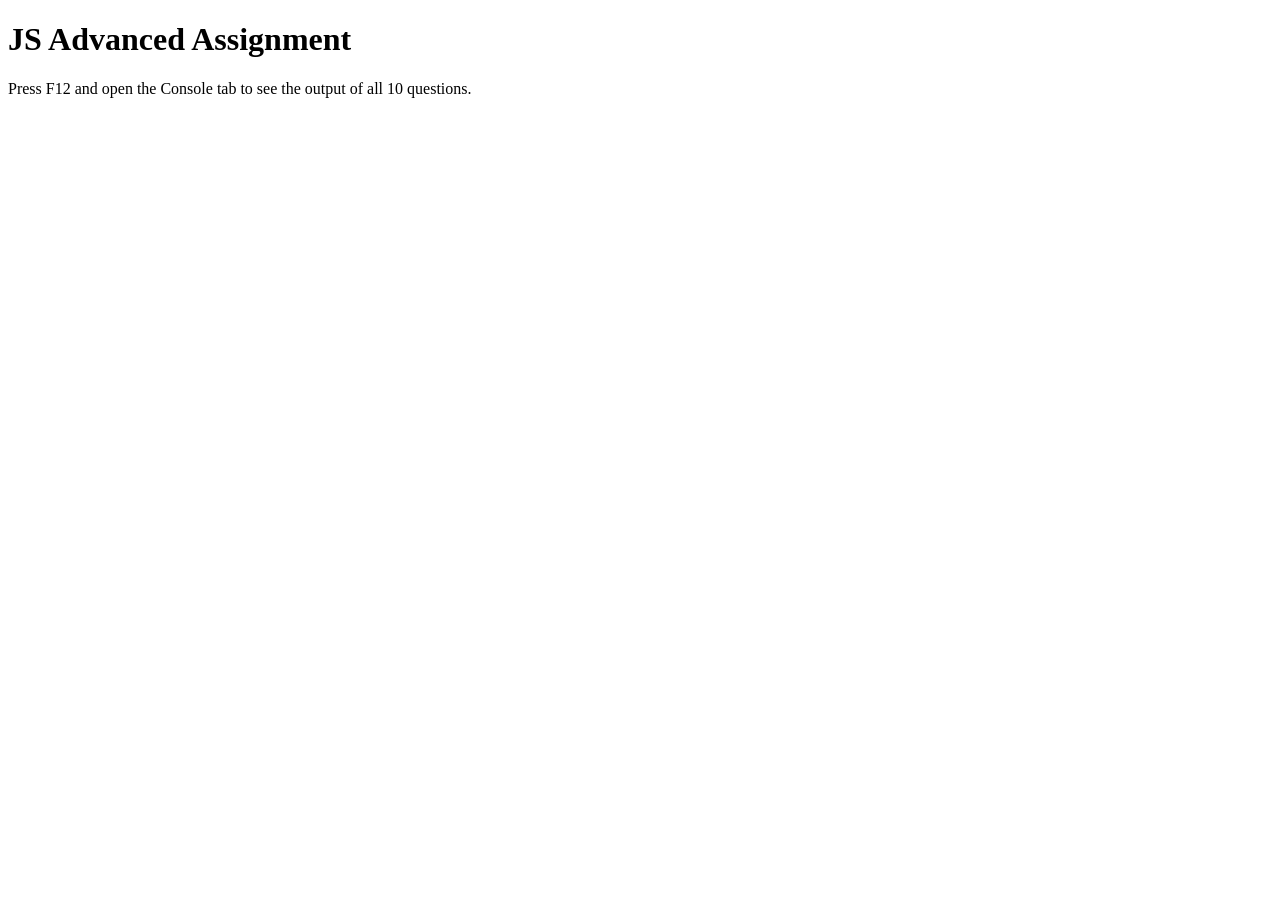
<file: index.html>
<!DOCTYPE html>
<html lang="en">
<head>
  <meta charset="UTF-8">
  <meta name="viewport" content="width=device-width, initial-scale=1.0">
  <title>JS Advanced Assignment</title>
</head>
<body>
  <h1>JS Advanced Assignment</h1>
  <p>Press F12 and open the Console tab to see the output of all 10 questions.</p>

  <script src="app.js"></script>
</body>
</html>
</file>
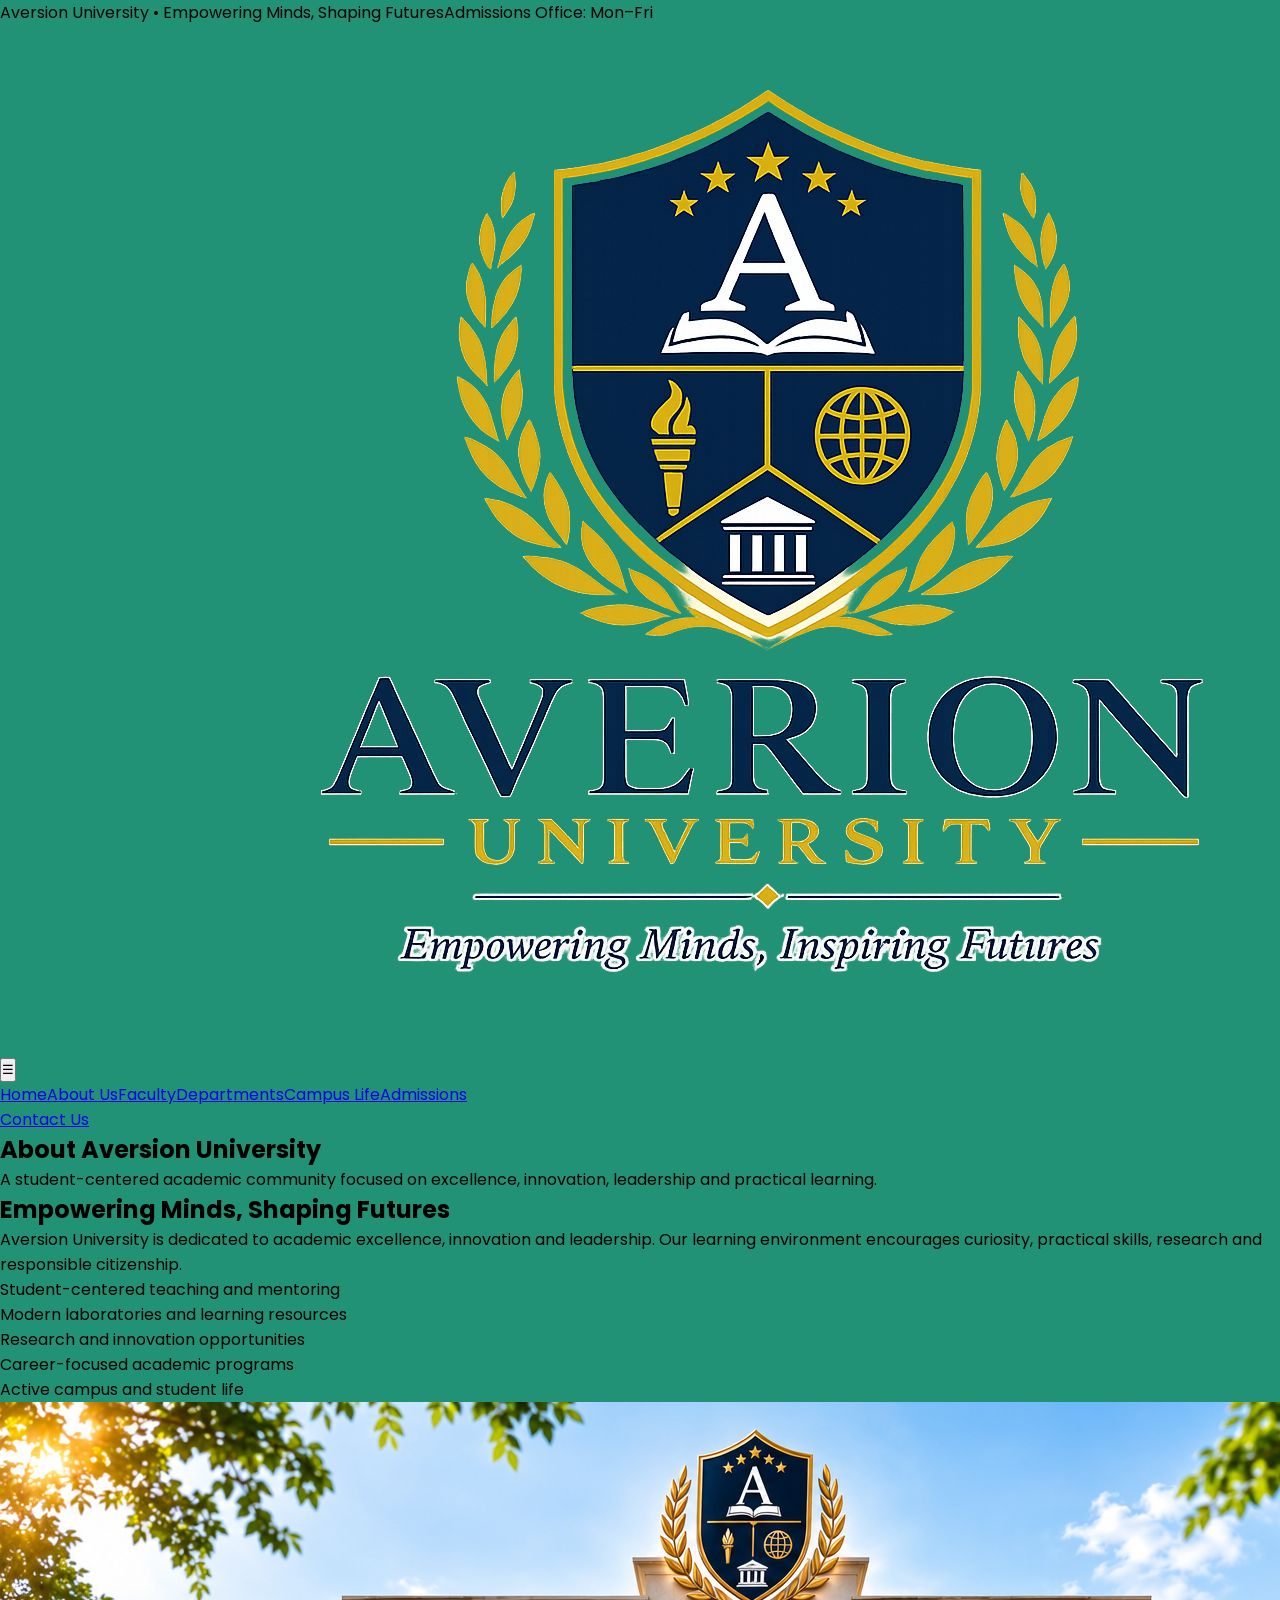
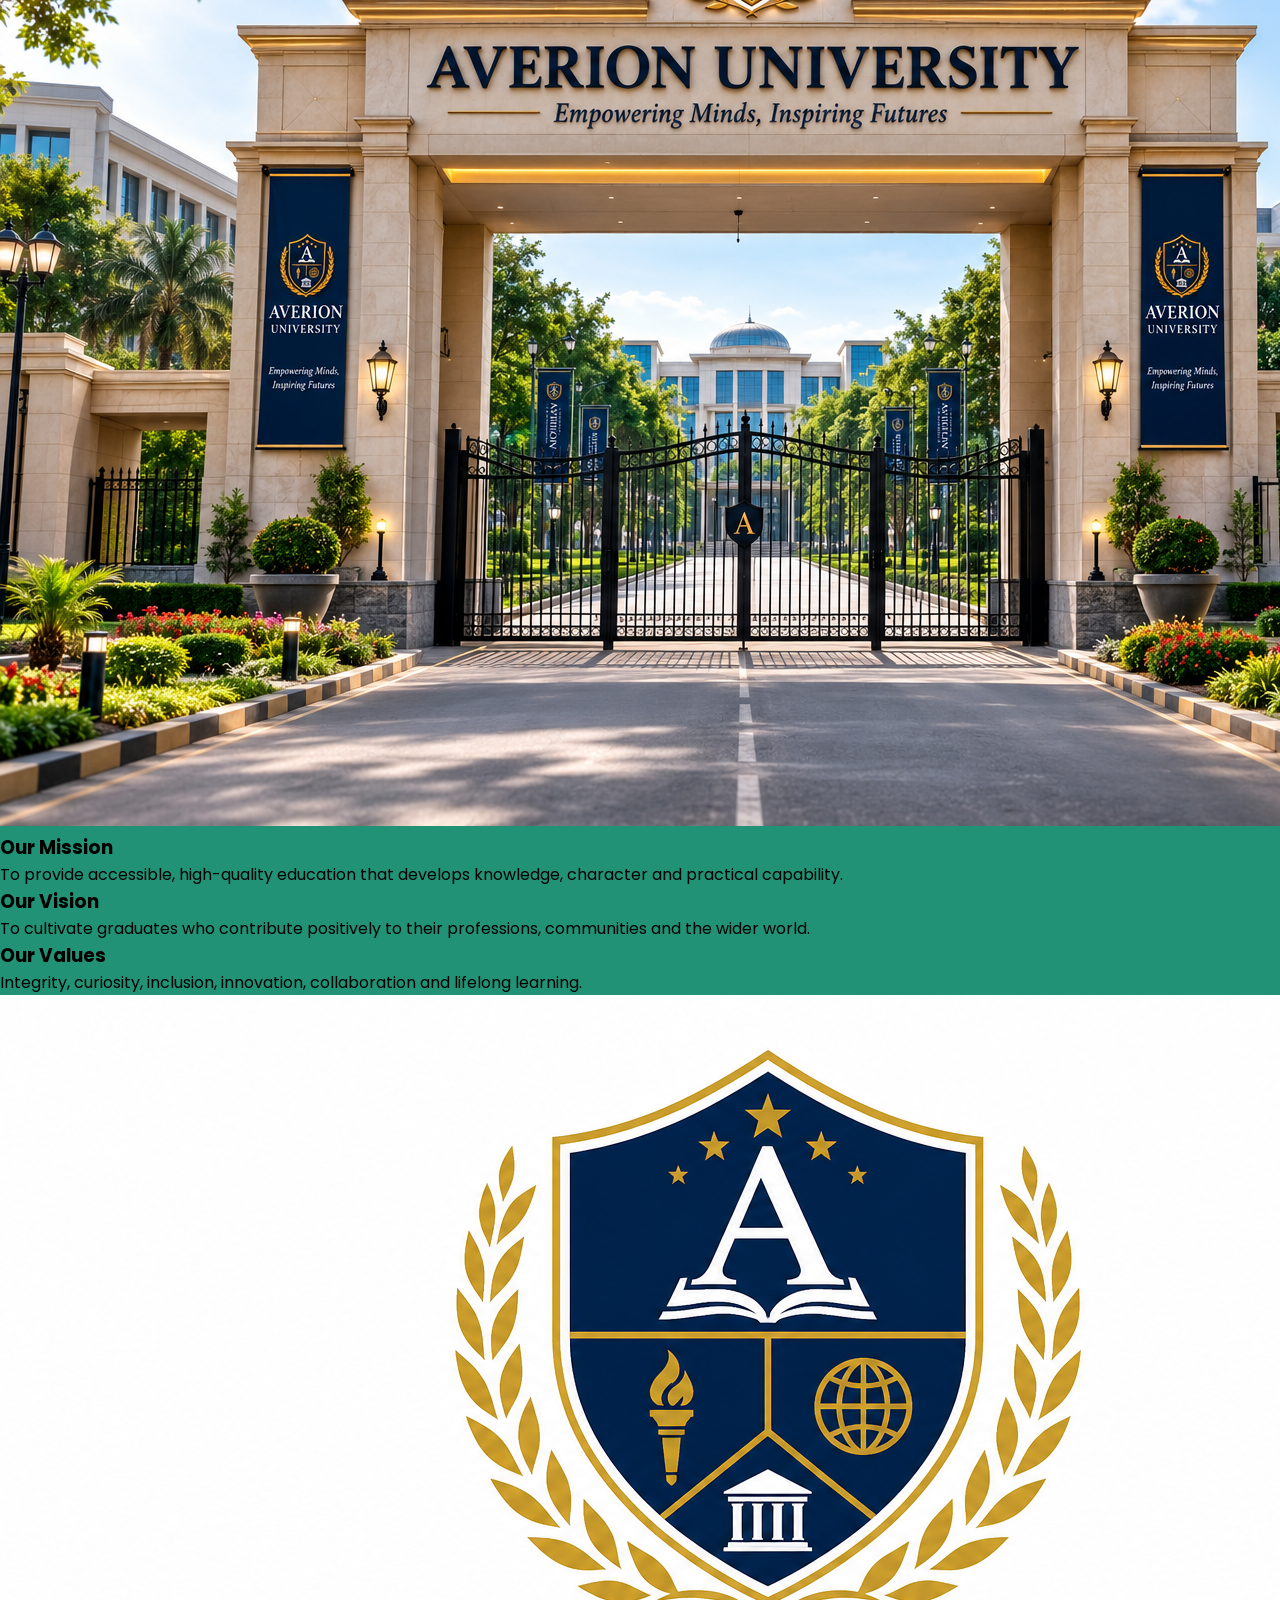
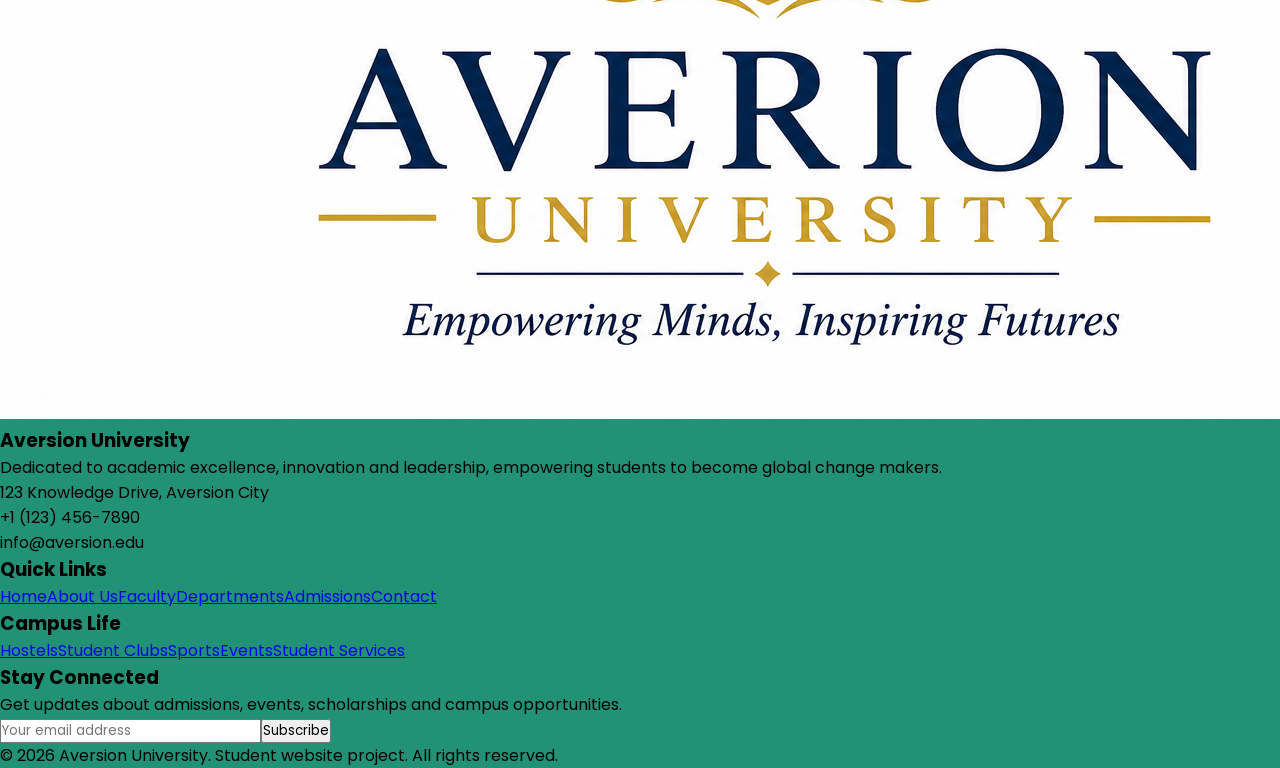
<file: about.html>
<!doctype html><html lang="en"><head><meta charset="utf-8"><meta name="viewport" content="width=device-width,initial-scale=1"><meta name="description" content="Aversion University — academic programs, faculty, campus life and admissions."><title>About Us | Aversion University</title><link rel="stylesheet" href="style.css"></head><body><div class="topbar"><div class="container"><span>Aversion University • Empowering Minds, Shaping Futures</span><span>Admissions Office: Mon–Fri</span></div></div>
<header class="nav"><div class="container nav-inner"><a href="index.html"><img class="logo" src="assets/logopng.png" alt="Aversion University"></a>
<button class="menu-toggle" aria-label="Open menu">☰</button><nav class="menu"><a class="" href="index.html">Home</a><a class="active" href="about.html">About Us</a><a class="" href="faculty.html">Faculty</a><a class="" href="department.html">Departments</a><a class="" href="campuslife.html">Campus Life</a><a class="" href="addmissions.html">Admissions</a></nav><a class="nav-cta" href="contact.html">Contact Us</a></div></header><section class="page-hero"><div class="container"><h1>About Aversion University</h1><p>A student-centered academic community focused on excellence, innovation, leadership and practical learning.</p></div></section>
<section class="section"><div class="container split"><div><h2>Empowering Minds, Shaping Futures</h2><p class="intro-text">Aversion University is dedicated to academic excellence, innovation and leadership. Our learning environment encourages curiosity, practical skills, research and responsible citizenship.</p><ul class="check-list"><li>Student-centered teaching and mentoring</li><li>Modern laboratories and learning resources</li><li>Research and innovation opportunities</li><li>Career-focused academic programs</li><li>Active campus and student life</li></ul></div><img src="assets/main-enterance.png" alt="University main entrance"></div></section>
<section class="section" class="section section-no-top"><div class="container grid grid-3"><div class="card"><h3>Our Mission</h3><p>To provide accessible, high-quality education that develops knowledge, character and practical capability.</p></div><div class="card"><h3>Our Vision</h3><p>To cultivate graduates who contribute positively to their professions, communities and the wider world.</p></div><div class="card"><h3>Our Values</h3><p>Integrity, curiosity, inclusion, innovation, collaboration and lifelong learning.</p></div></div></section><footer class="footer"><div class="container footer-grid">
<div><img class="footer-logo" src="assets/logowhite.png" alt="Aversion University"><h3>Aversion University</h3><p>Dedicated to academic excellence, innovation and leadership, empowering students to become global change makers.</p><p class="contact-detail">123 Knowledge Drive, Aversion City<br>+1 (123) 456-7890<br>info@aversion.edu</p></div>
<div><h3>Quick Links</h3><a href="index.html">Home</a><a href="about.html">About Us</a><a href="faculty.html">Faculty</a><a href="department.html">Departments</a><a href="addmissions.html">Admissions</a><a href="contact.html">Contact</a></div>
<div><h3>Campus Life</h3><a href="campuslife.html#hostels">Hostels</a><a href="campuslife.html#clubs">Student Clubs</a><a href="campuslife.html#sports">Sports</a><a href="event.html">Events</a><a href="campuslife.html#services">Student Services</a></div>
<div><h3>Stay Connected</h3><p>Get updates about admissions, events, scholarships and campus opportunities.</p><form class="subscribe-form"><input type="email" required placeholder="Your email address"><button class="btn" class="subscribe-btn">Subscribe</button><div class="notice"></div></form></div>
</div><div class="container copyright">© 2026 Aversion University. Student website project. All rights reserved.</div></footer></body></html>
</file>
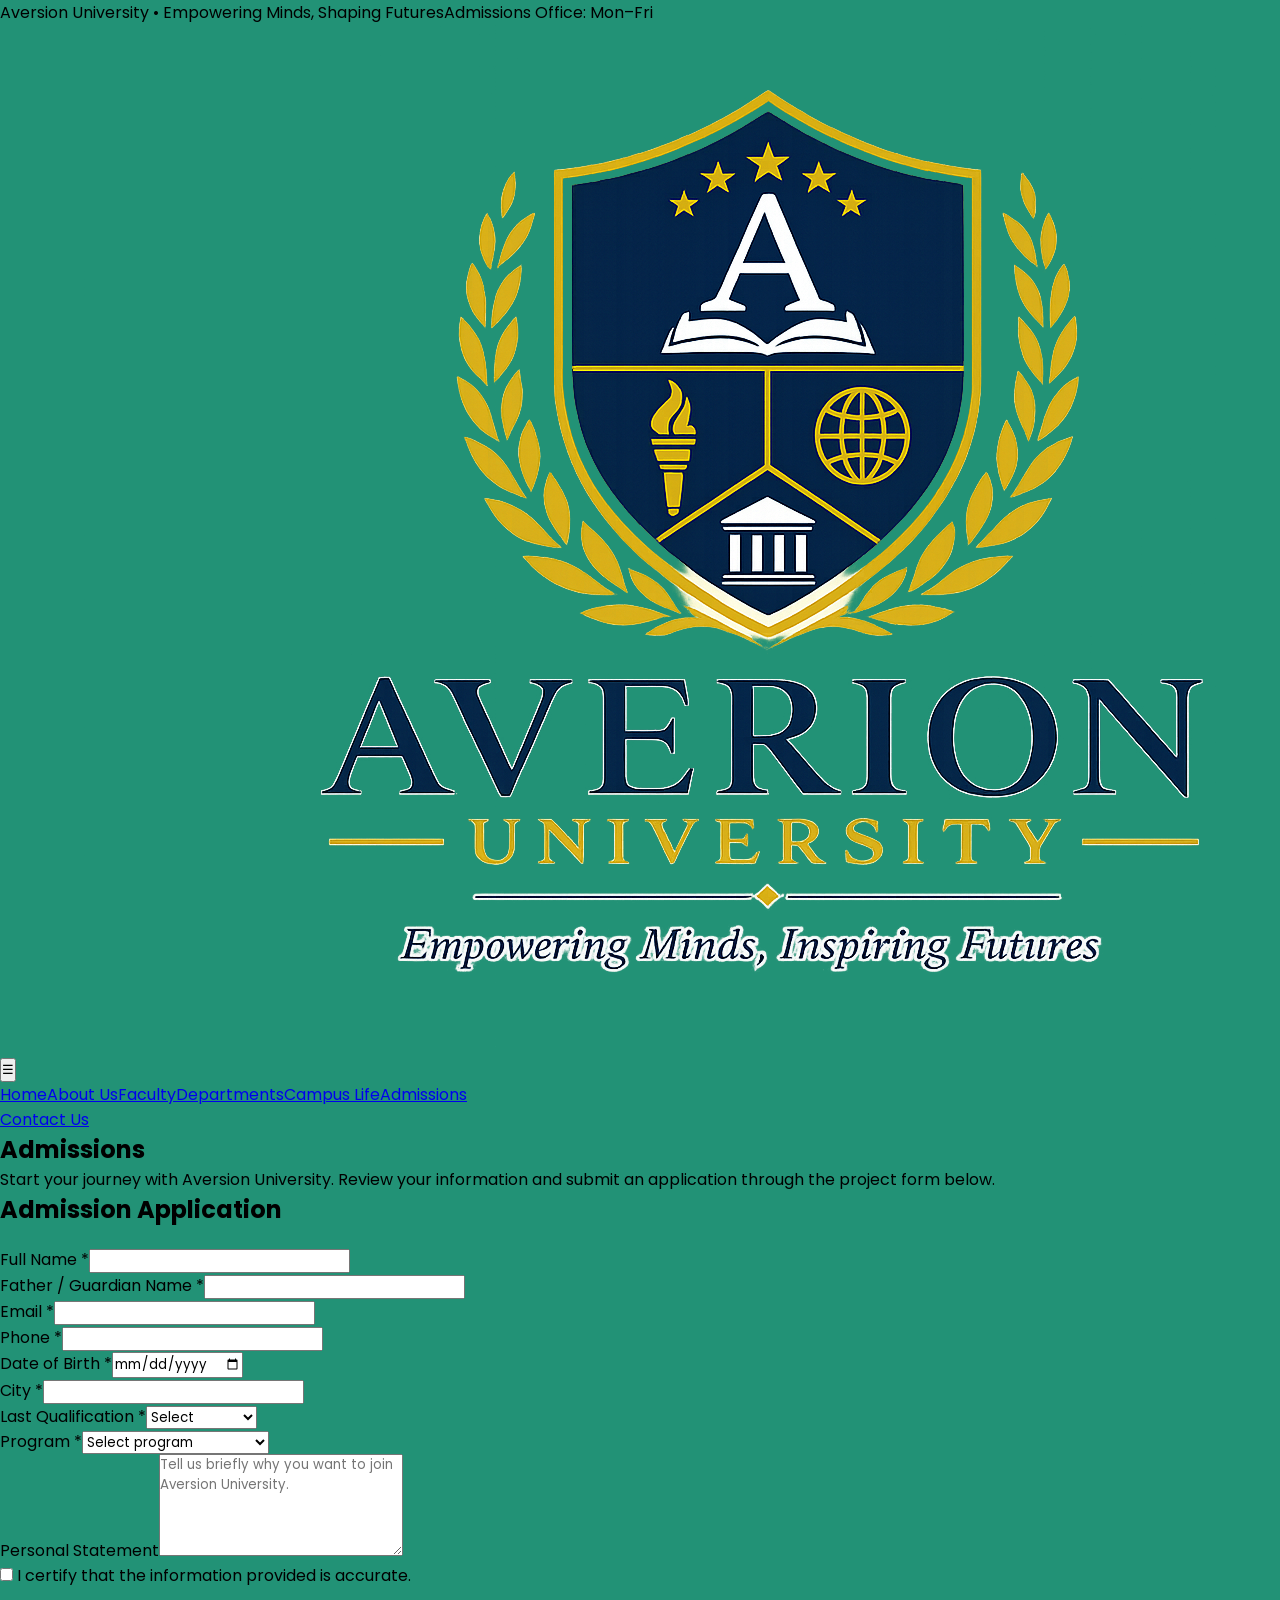
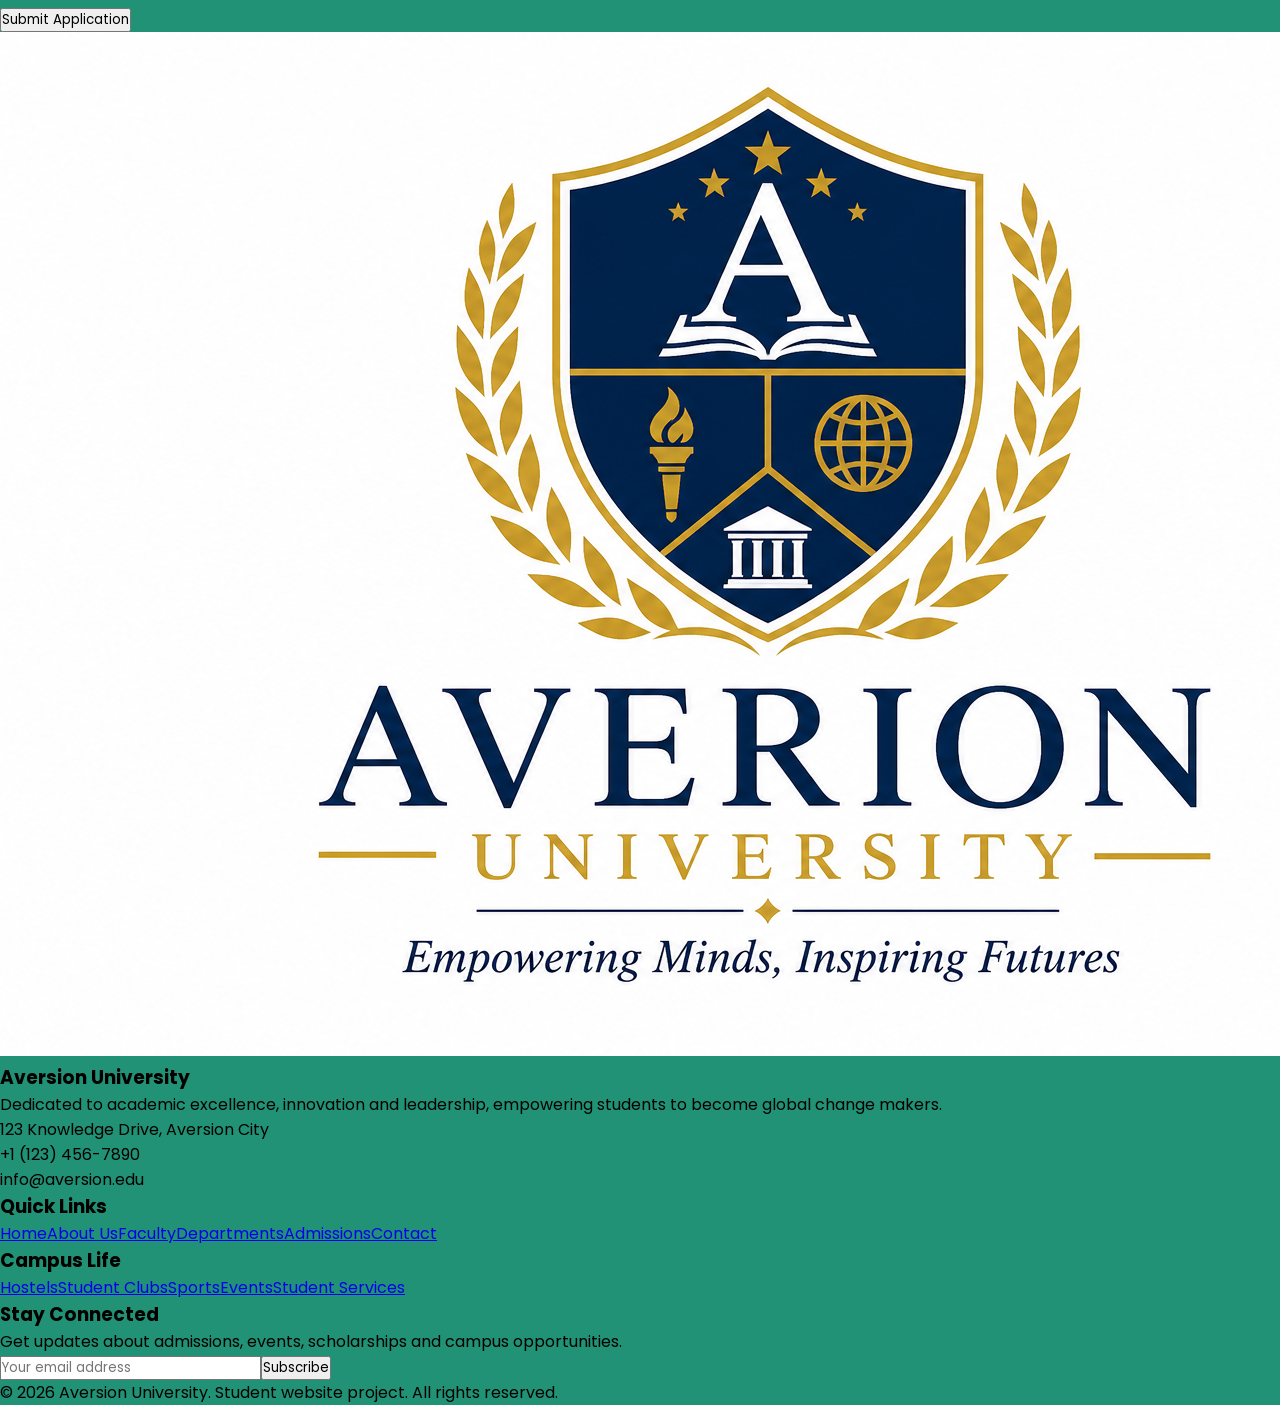
<file: addmissions.html>
<!doctype html><html lang="en"><head><meta charset="utf-8"><meta name="viewport" content="width=device-width,initial-scale=1"><meta name="description" content="Aversion University — academic programs, faculty, campus life and admissions."><title>Admissions | Aversion University</title><link rel="stylesheet" href="style.css"></head><body><div class="topbar"><div class="container"><span>Aversion University • Empowering Minds, Shaping Futures</span><span>Admissions Office: Mon–Fri</span></div></div>
<header class="nav"><div class="container nav-inner"><a href="index.html"><img class="logo" src="assets/logopng.png" alt="Aversion University"></a>
<button class="menu-toggle" aria-label="Open menu">☰</button><nav class="menu"><a class="" href="index.html">Home</a><a class="" href="about.html">About Us</a><a class="" href="faculty.html">Faculty</a><a class="" href="department.html">Departments</a><a class="" href="campuslife.html">Campus Life</a><a class="active" href="addmissions.html">Admissions</a></nav><a class="nav-cta" href="contact.html">Contact Us</a></div></header><section class="page-hero"><div class="container"><h1>Admissions</h1><p>Start your journey with Aversion University. Review your information and submit an application through the project form below.</p></div></section>
<section class="section"><div class="container forms"><form>
<h2 style="color:var(--blue);margin-bottom:20px">Admission Application</h2><div class="form-grid">
<div class="field"><label>Full Name *</label><input required name="name"></div><div class="field"><label>Father / Guardian Name *</label><input required></div>
<div class="field"><label>Email *</label><input type="email" required></div><div class="field"><label>Phone *</label><input required type="tel"></div>
<div class="field"><label>Date of Birth *</label><input type="date" required></div><div class="field"><label>City *</label><input required></div>
<div class="field"><label>Last Qualification *</label><select required><option value="">Select</option><option>Matric</option><option>Intermediate</option><option>Bachelor</option><option>Master</option></select></div>
<div class="field"><label>Program *</label><select required><option value="">Select program</option><option>BS Computer Science</option><option>BS Software Engineering</option><option>BS Artificial Intelligence</option><option>BBA</option><option>BS Electrical Engineering</option><option>BS Biotechnology</option><option>BS Psychology</option><option>MS Programs</option><option>PhD Programs</option></select></div>
<div class="field full"><label>Personal Statement</label><textarea rows="5" placeholder="Tell us briefly why you want to join Aversion University."></textarea></div>
<div class="field full"><label><input type="checkbox" required> I certify that the information provided is accurate.</label></div></div><button class="btn" style="margin-top:20px">Submit Application</button><div class="notice"></div></form></div></section><footer class="footer"><div class="container footer-grid">
<div><img class="footer-logo" src="assets/logowhite.png" alt="Aversion University"><h3>Aversion University</h3><p>Dedicated to academic excellence, innovation and leadership, empowering students to become global change makers.</p><p class="contact-detail">123 Knowledge Drive, Aversion City<br>+1 (123) 456-7890<br>info@aversion.edu</p></div>
<div><h3>Quick Links</h3><a href="index.html">Home</a><a href="about.html">About Us</a><a href="faculty.html">Faculty</a><a href="department.html">Departments</a><a href="addmissions.html">Admissions</a><a href="contact.html">Contact</a></div>
<div><h3>Campus Life</h3><a href="campuslife.html#hostels">Hostels</a><a href="campuslife.html#clubs">Student Clubs</a><a href="campuslife.html#sports">Sports</a><a href="event.html">Events</a><a href="campuslife.html#services">Student Services</a></div>
<div><h3>Stay Connected</h3><p>Get updates about admissions, events, scholarships and campus opportunities.</p><form class="subscribe-form"><input type="email" required placeholder="Your email address"><button class="btn" class="subscribe-btn">Subscribe</button><div class="notice"></div></form></div>
</div><div class="container copyright">© 2026 Aversion University. Student website project. All rights reserved.</div></footer></body></html>
</file>
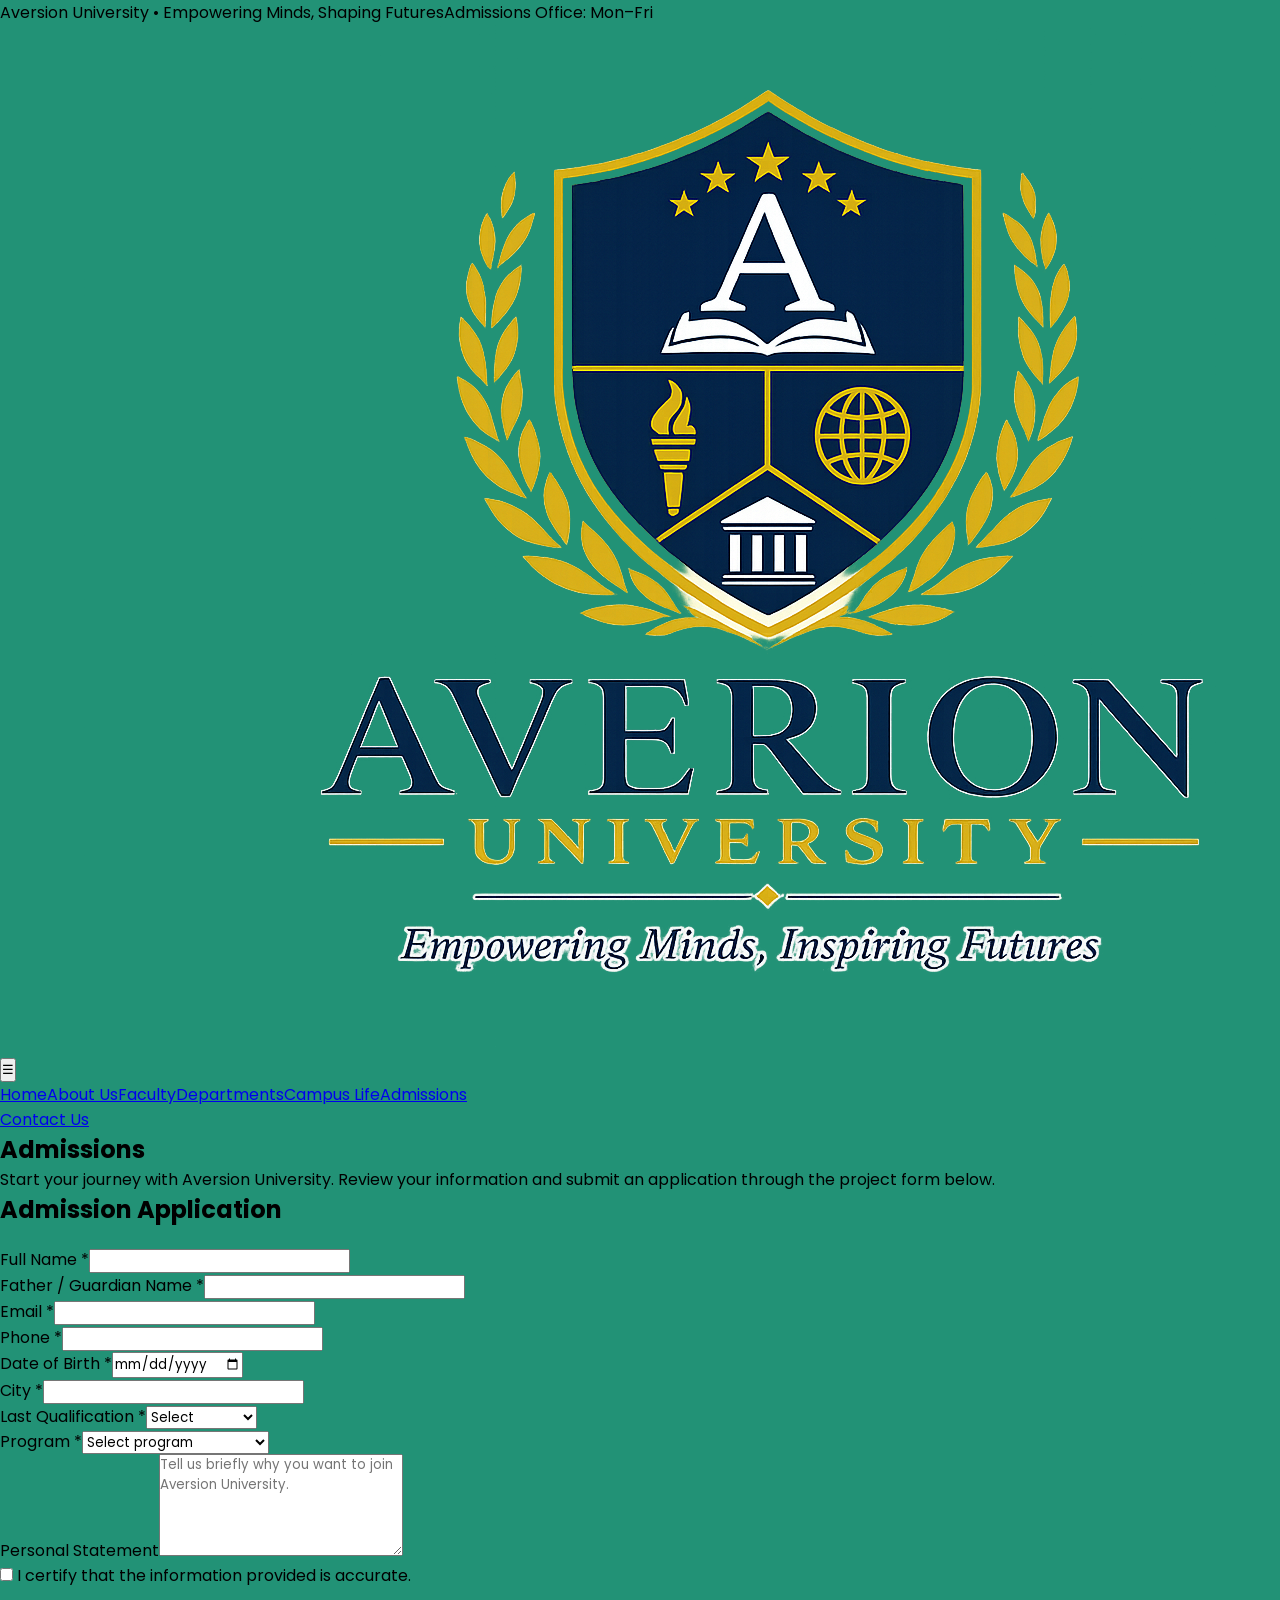
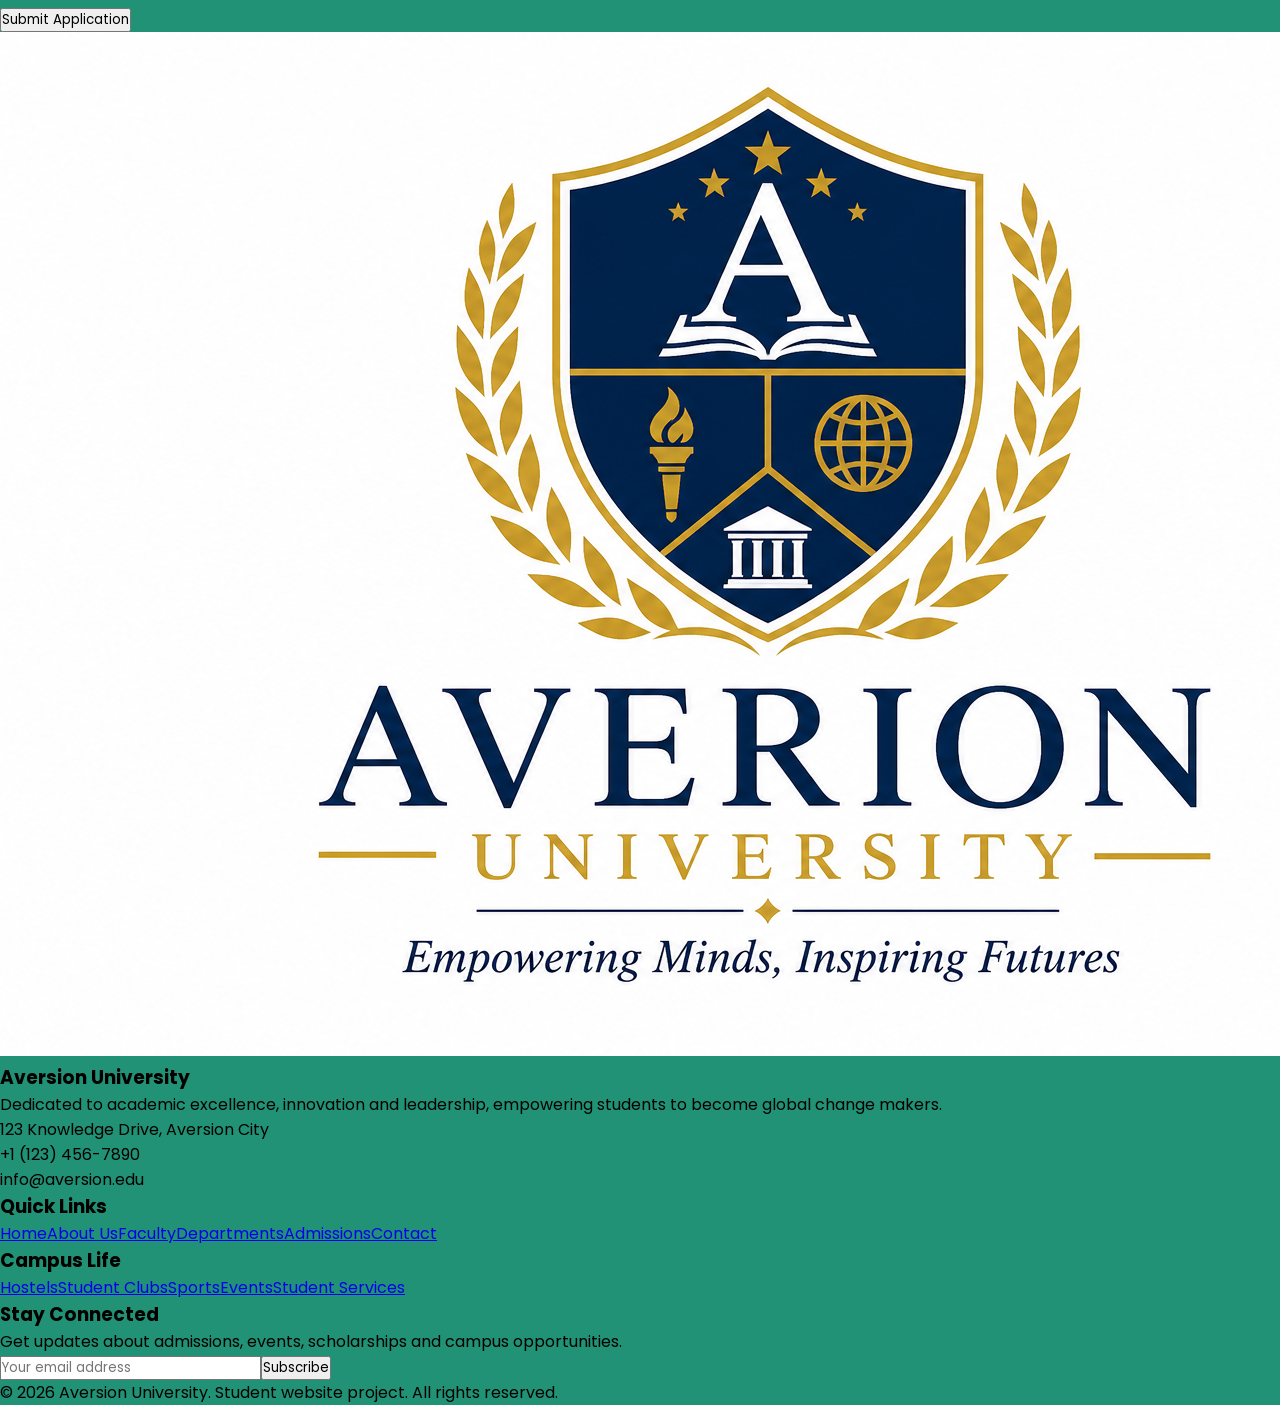
<file: applynow.html>
<!doctype html><html lang="en"><head><meta charset="utf-8"><meta name="viewport" content="width=device-width,initial-scale=1"><meta name="description" content="Aversion University — academic programs, faculty, campus life and admissions."><title>Apply Now | Aversion University</title><link rel="stylesheet" href="style.css"></head><body><div class="topbar"><div class="container"><span>Aversion University • Empowering Minds, Shaping Futures</span><span>Admissions Office: Mon–Fri</span></div></div>
<header class="nav"><div class="container nav-inner"><a href="index.html"><img class="logo" src="assets/logopng.png" alt="Aversion University"></a>
<button class="menu-toggle" aria-label="Open menu">☰</button><nav class="menu"><a class="" href="index.html">Home</a><a class="" href="about.html">About Us</a><a class="" href="faculty.html">Faculty</a><a class="" href="department.html">Departments</a><a class="" href="campuslife.html">Campus Life</a><a class="active" href="applynow.html">Admissions</a></nav><a class="nav-cta" href="contact.html">Contact Us</a></div></header><section class="page-hero"><div class="container"><h1>Admissions</h1><p>Start your journey with Aversion University. Review your information and submit an application through the project form below.</p></div></section>
<section class="section"><div class="container forms"><form>
<h2 style="color:var(--blue);margin-bottom:20px">Admission Application</h2><div class="form-grid">
<div class="field"><label>Full Name *</label><input required name="name"></div><div class="field"><label>Father / Guardian Name *</label><input required></div>
<div class="field"><label>Email *</label><input type="email" required></div><div class="field"><label>Phone *</label><input required type="tel"></div>
<div class="field"><label>Date of Birth *</label><input type="date" required></div><div class="field"><label>City *</label><input required></div>
<div class="field"><label>Last Qualification *</label><select required><option value="">Select</option><option>Matric</option><option>Intermediate</option><option>Bachelor</option><option>Master</option></select></div>
<div class="field"><label>Program *</label><select required><option value="">Select program</option><option>BS Computer Science</option><option>BS Software Engineering</option><option>BS Artificial Intelligence</option><option>BBA</option><option>BS Electrical Engineering</option><option>BS Biotechnology</option><option>BS Psychology</option><option>MS Programs</option><option>PhD Programs</option></select></div>
<div class="field full"><label>Personal Statement</label><textarea rows="5" placeholder="Tell us briefly why you want to join Aversion University."></textarea></div>
<div class="field full"><label><input type="checkbox" required> I certify that the information provided is accurate.</label></div></div><button class="btn" style="margin-top:20px">Submit Application</button><div class="notice"></div></form></div></section><footer class="footer"><div class="container footer-grid">
<div><img class="footer-logo" src="assets/logowhite.png" alt="Aversion University"><h3>Aversion University</h3><p>Dedicated to academic excellence, innovation and leadership, empowering students to become global change makers.</p><p class="contact-detail">123 Knowledge Drive, Aversion City<br>+1 (123) 456-7890<br>info@aversion.edu</p></div>
<div><h3>Quick Links</h3><a href="index.html">Home</a><a href="about.html">About Us</a><a href="faculty.html">Faculty</a><a href="department.html">Departments</a><a href="addmissions.html">Admissions</a><a href="contact.html">Contact</a></div>
<div><h3>Campus Life</h3><a href="campuslife.html#hostels">Hostels</a><a href="campuslife.html#clubs">Student Clubs</a><a href="campuslife.html#sports">Sports</a><a href="event.html">Events</a><a href="campuslife.html#services">Student Services</a></div>
<div><h3>Stay Connected</h3><p>Get updates about admissions, events, scholarships and campus opportunities.</p><form class="subscribe-form"><input type="email" required placeholder="Your email address"><button class="btn" class="subscribe-btn">Subscribe</button><div class="notice"></div></form></div>
</div><div class="container copyright">© 2026 Aversion University. Student website project. All rights reserved.</div></footer></body></html>
</file>
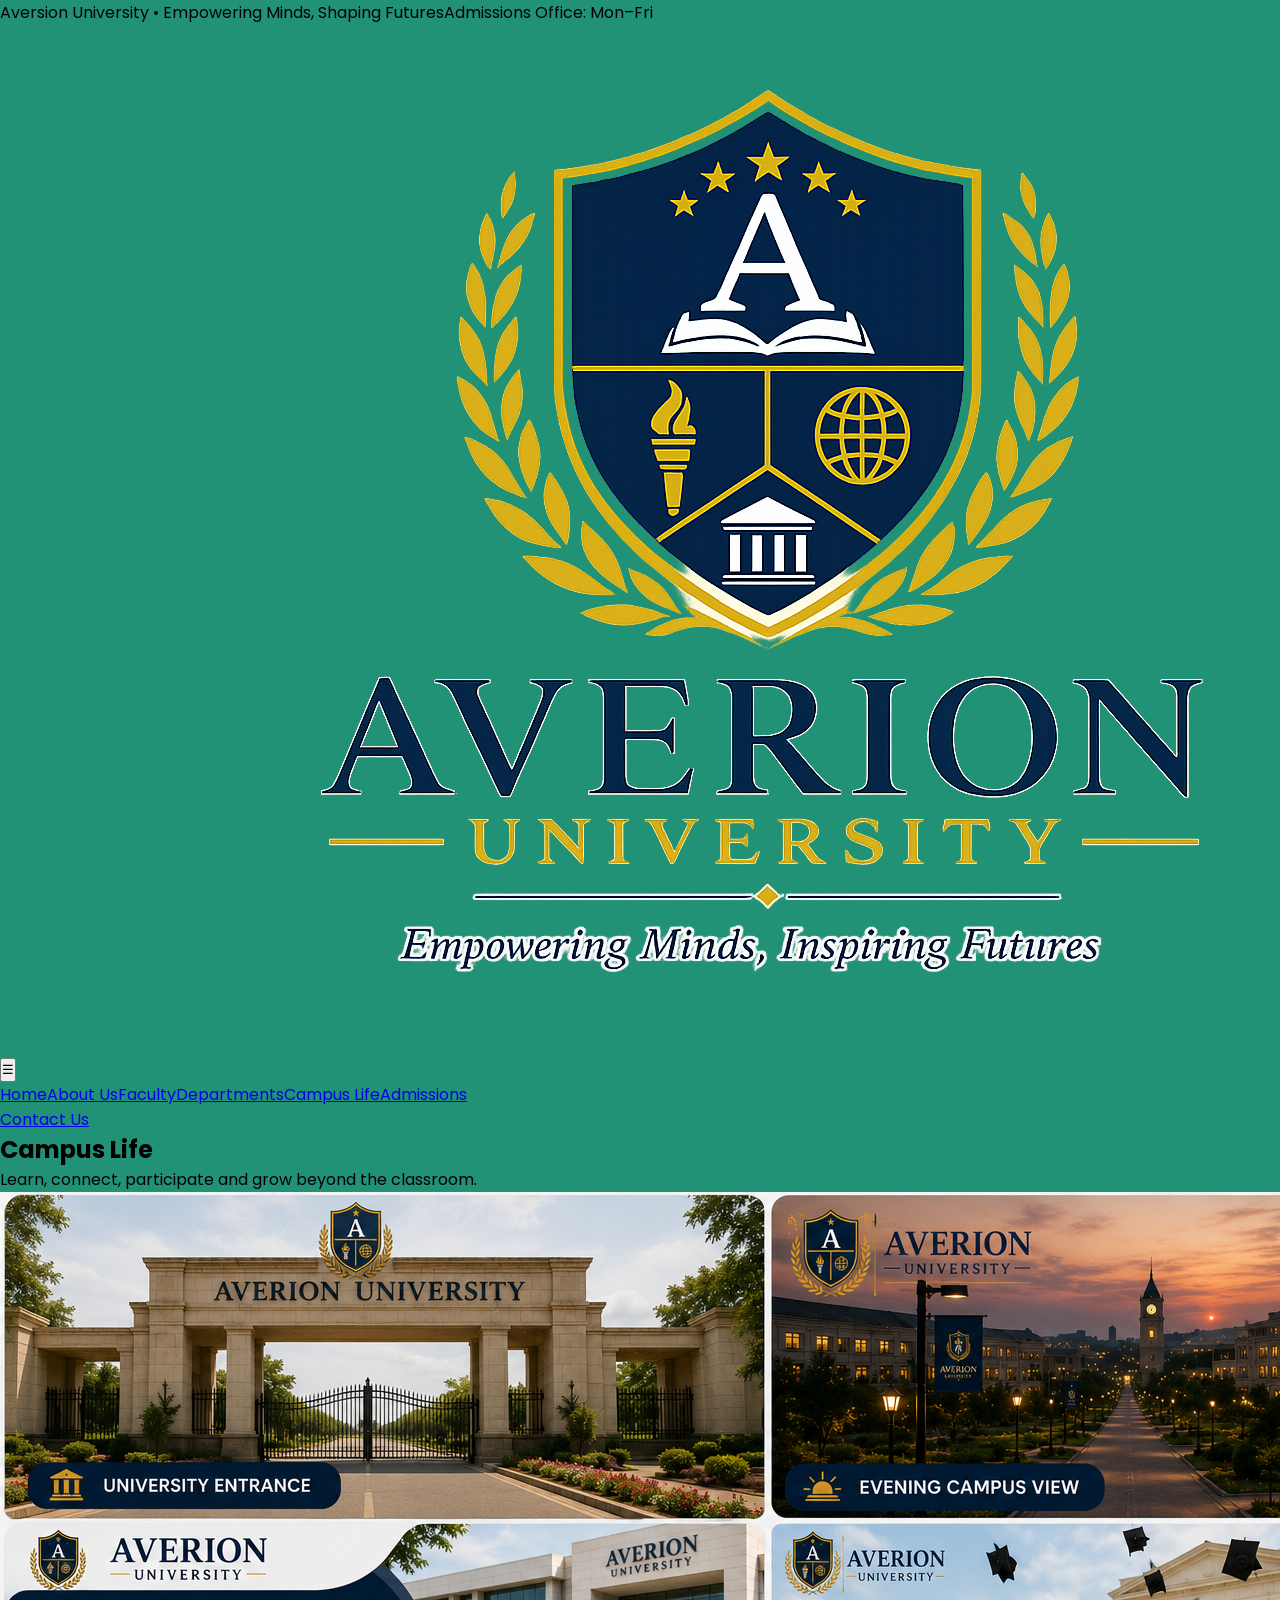
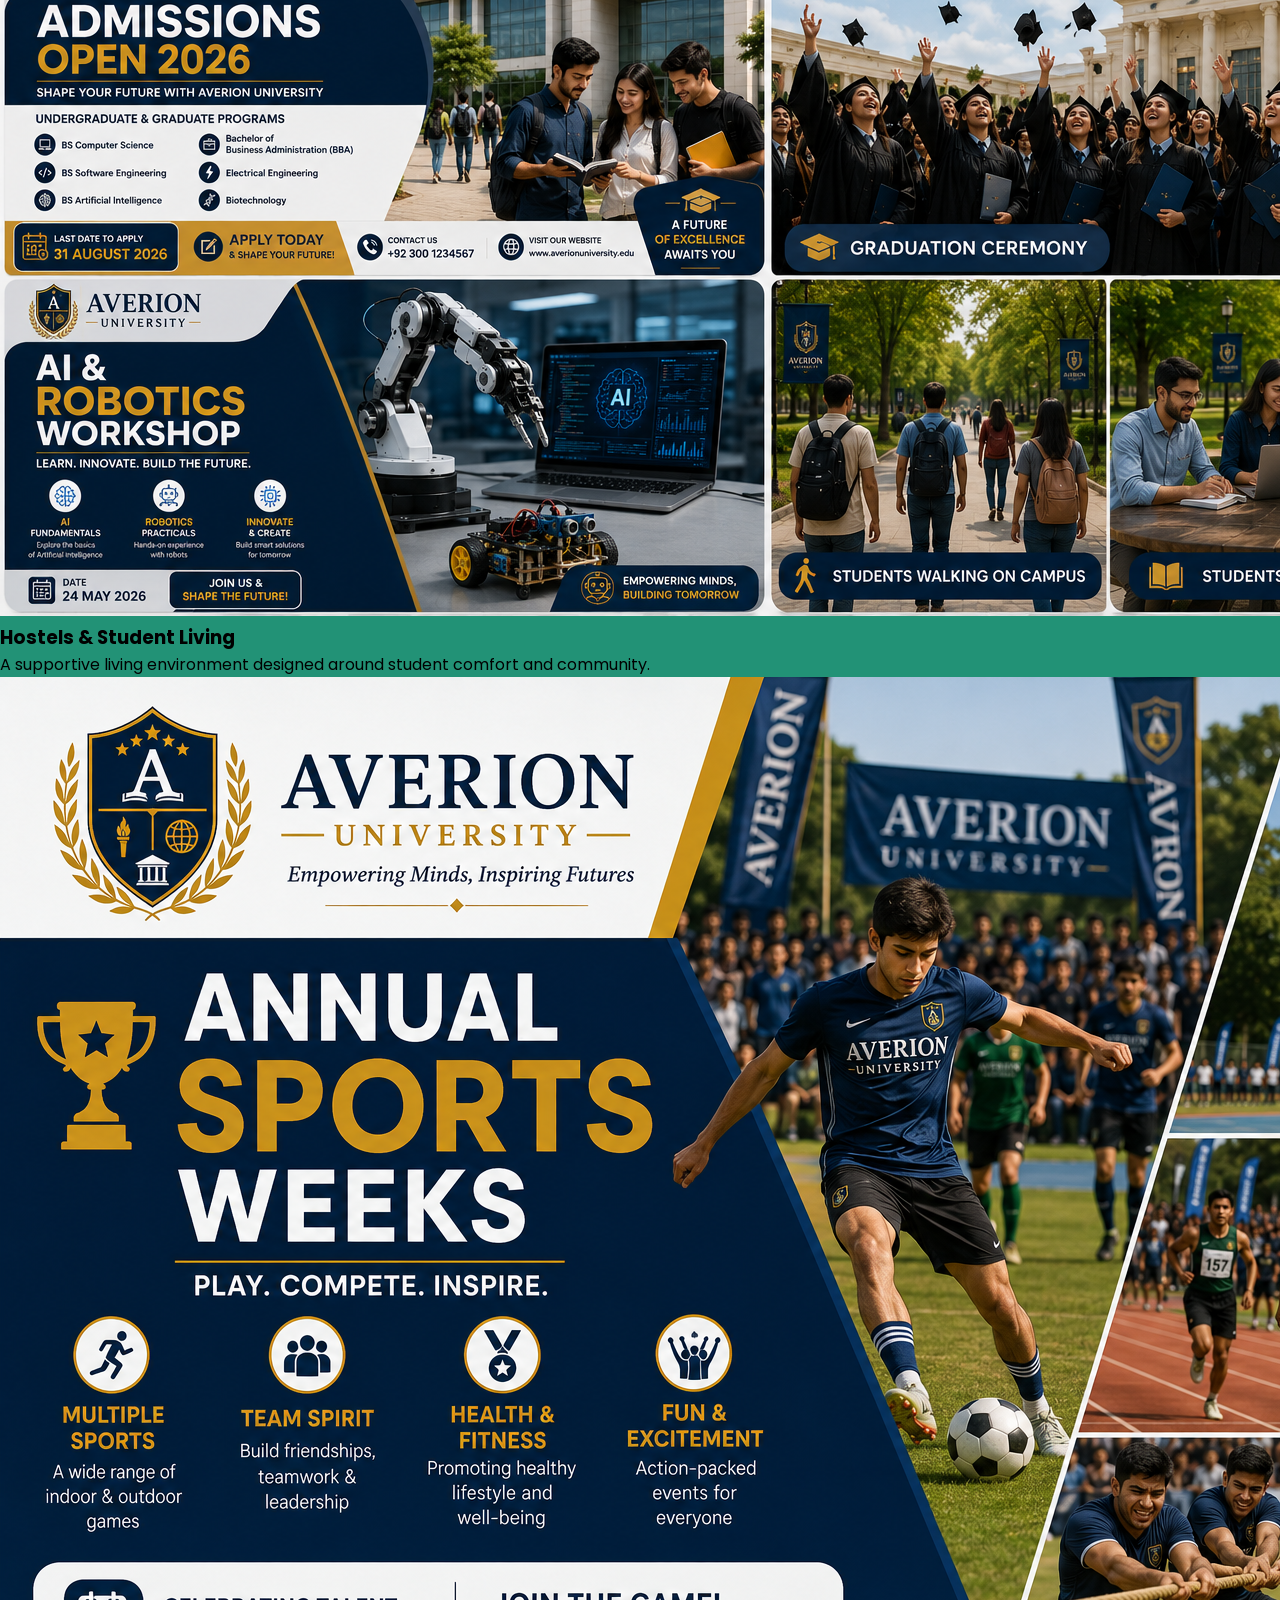
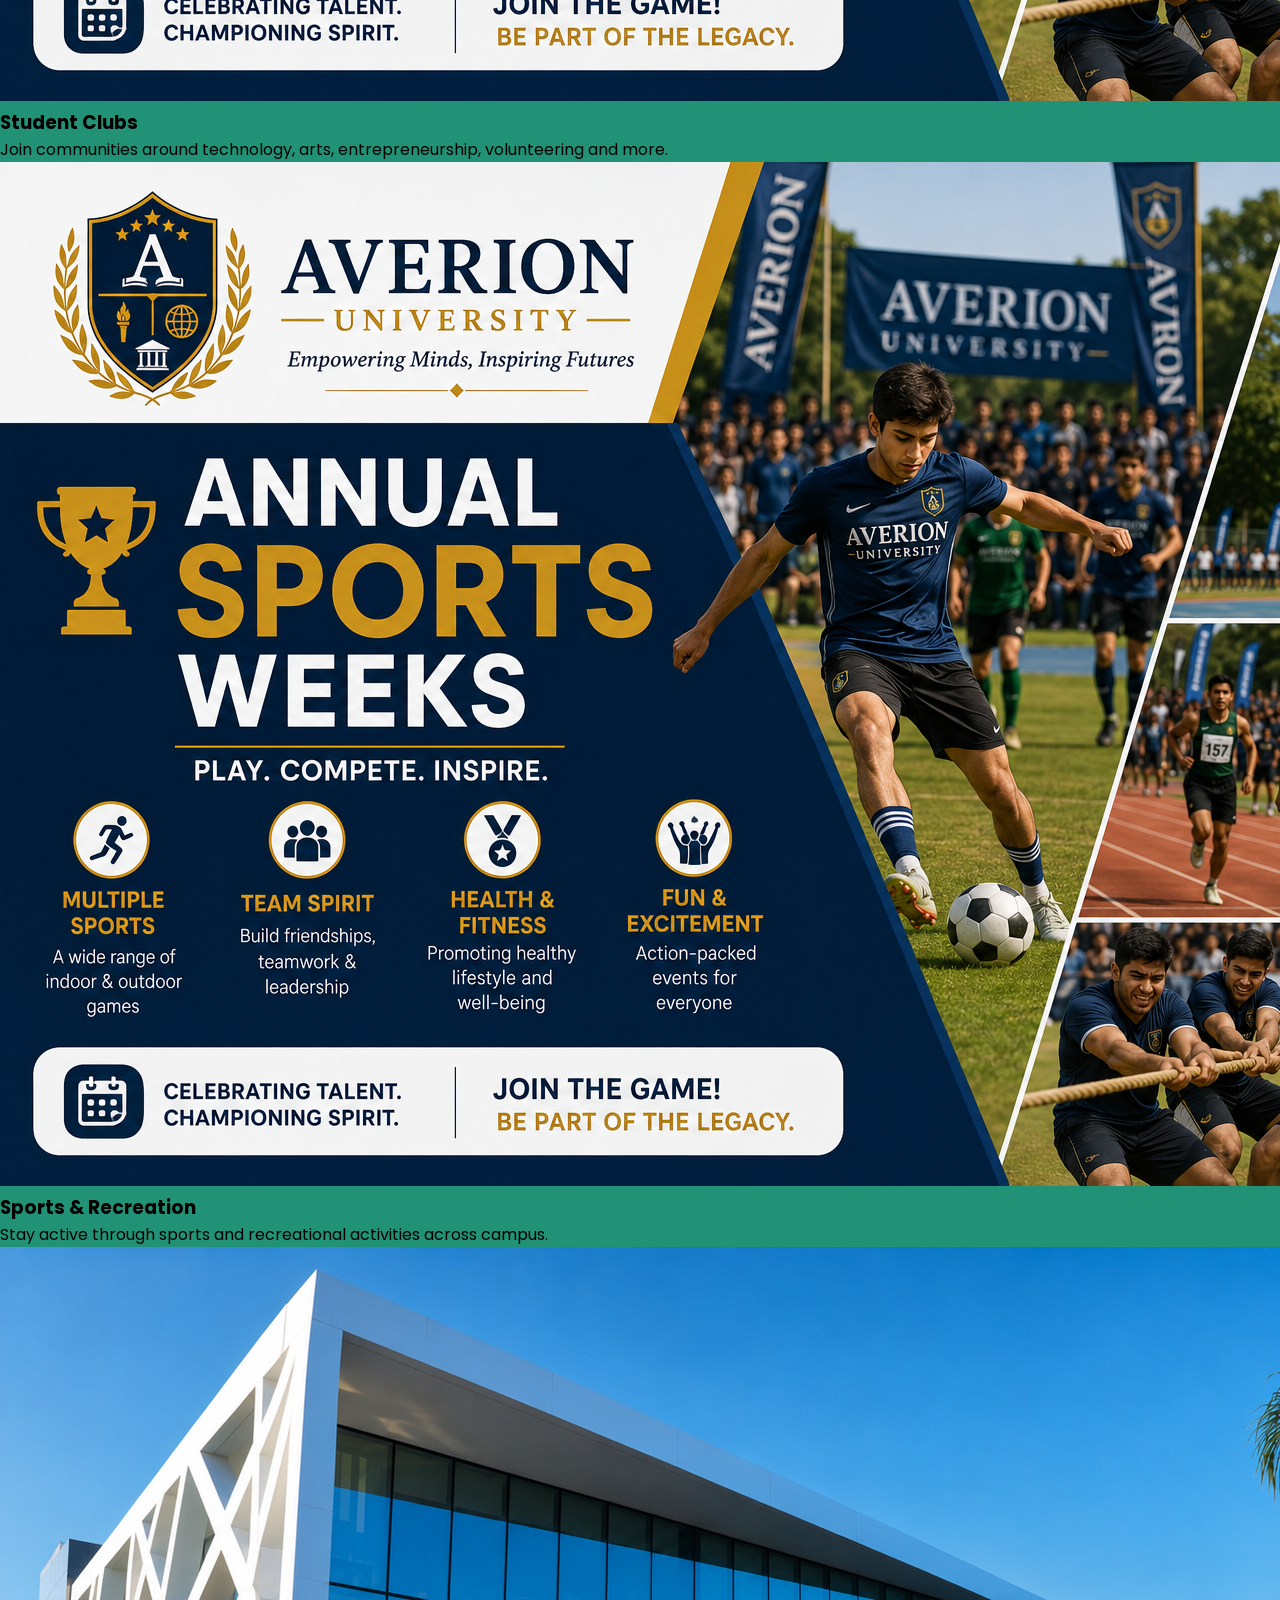
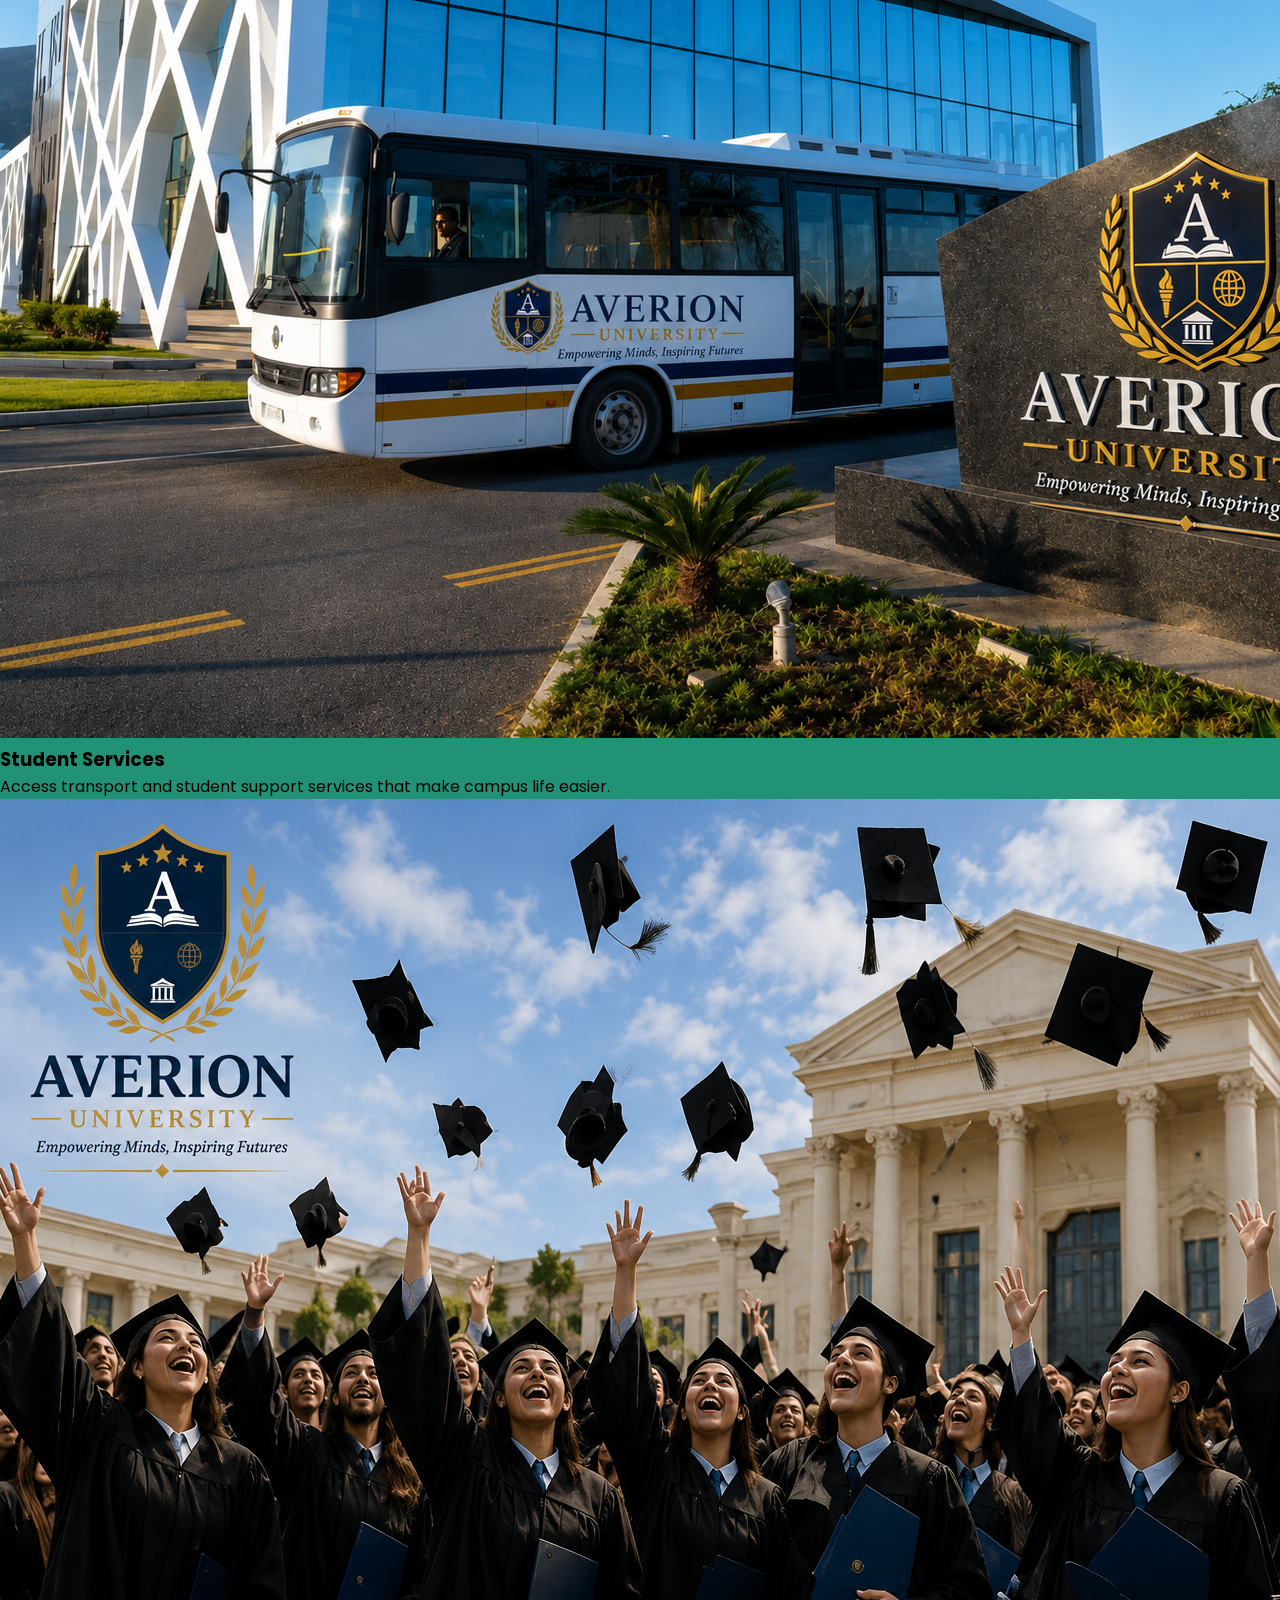
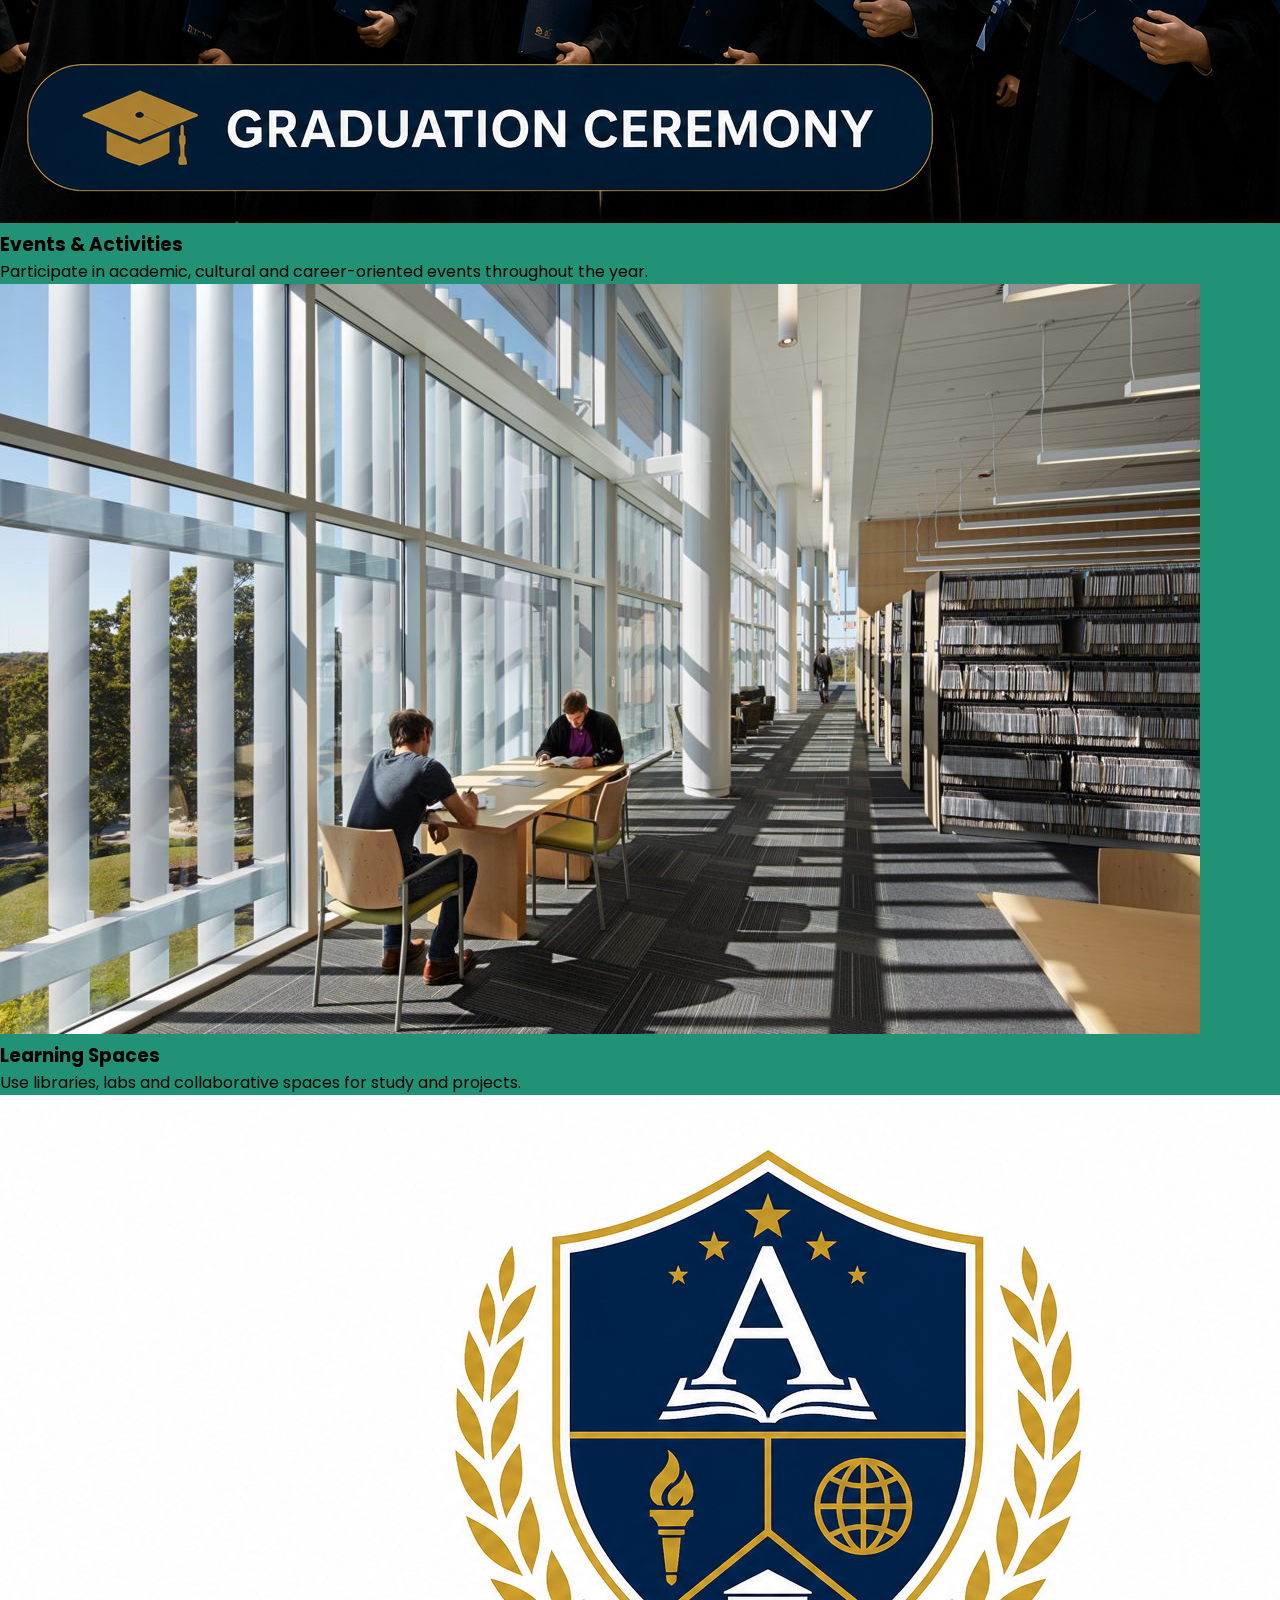
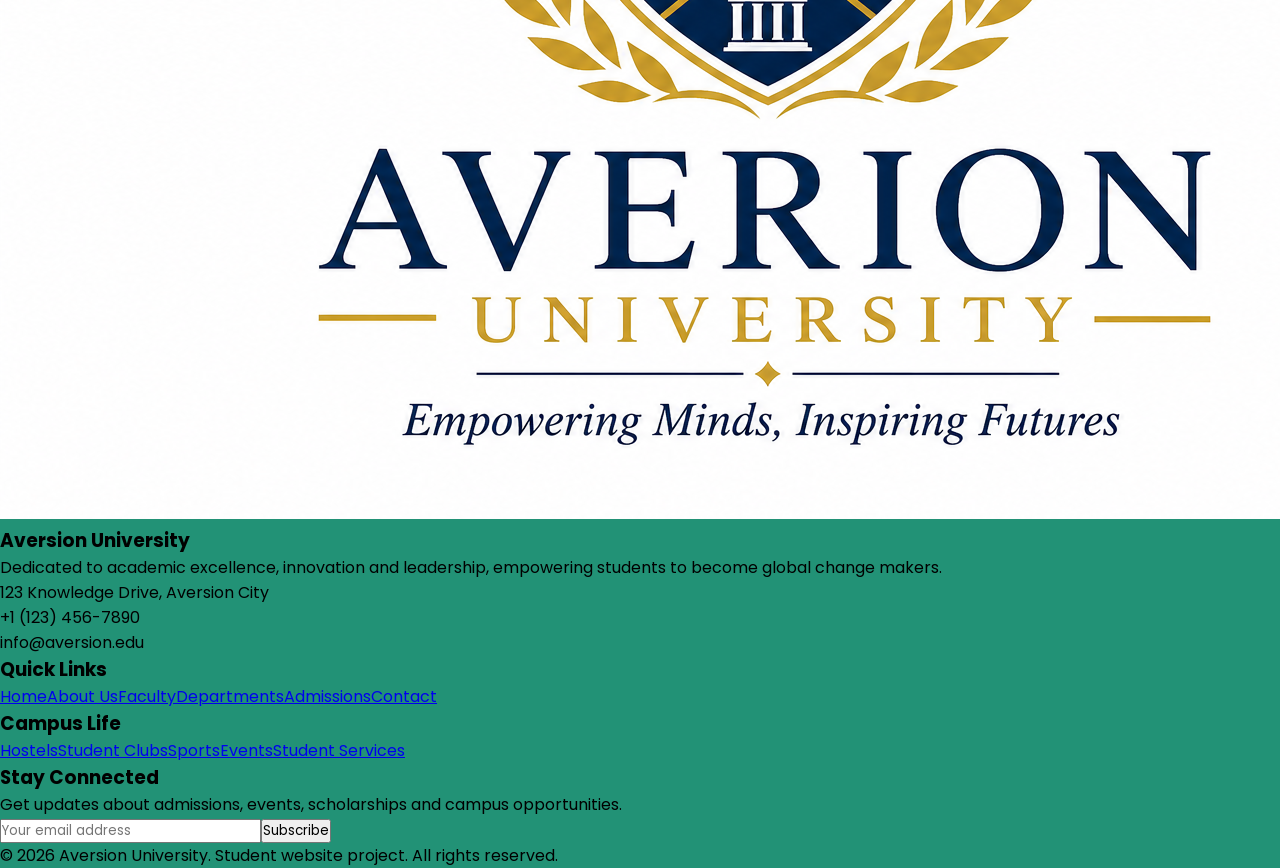
<file: campuslife.html>
<!doctype html><html lang="en"><head><meta charset="utf-8"><meta name="viewport" content="width=device-width,initial-scale=1"><meta name="description" content="Aversion University — academic programs, faculty, campus life and admissions."><title>Campus Life | Aversion University</title><link rel="stylesheet" href="style.css"></head><body><div class="topbar"><div class="container"><span>Aversion University • Empowering Minds, Shaping Futures</span><span>Admissions Office: Mon–Fri</span></div></div>
<header class="nav"><div class="container nav-inner"><a href="index.html"><img class="logo" src="assets/logopng.png" alt="Aversion University"></a>
<button class="menu-toggle" aria-label="Open menu">☰</button><nav class="menu"><a class="" href="index.html">Home</a><a class="" href="about.html">About Us</a><a class="" href="faculty.html">Faculty</a><a class="" href="department.html">Departments</a><a class="active" href="campuslife.html">Campus Life</a><a class="" href="addmissions.html">Admissions</a></nav><a class="nav-cta" href="contact.html">Contact Us</a></div></header><section class="page-hero"><div class="container"><h1>Campus Life</h1><p>Learn, connect, participate and grow beyond the classroom.</p></div></section>
<section class="section"><div class="container grid grid-3">
<div class="card feature" id="hostels"><img src="assets/all-image.png" alt="Campus"><h3>Hostels & Student Living</h3><p>A supportive living environment designed around student comfort and community.</p></div>
<div class="card feature" id="clubs"><img src="assets/sport.png" alt="Sports"><h3>Student Clubs</h3><p>Join communities around technology, arts, entrepreneurship, volunteering and more.</p></div>
<div class="card feature" id="sports"><img src="assets/sport.png" alt="Sports activities"><h3>Sports & Recreation</h3><p>Stay active through sports and recreational activities across campus.</p></div>
<div class="card feature" id="services"><img src="assets/transport.png" alt="Transport"><h3>Student Services</h3><p>Access transport and student support services that make campus life easier.</p></div>
<div class="card feature"><img src="assets/graduation.png" alt="Graduation"><h3>Events & Activities</h3><p>Participate in academic, cultural and career-oriented events throughout the year.</p></div>
<div class="card feature"><img src="assets/morden labiray.png" alt="Library"><h3>Learning Spaces</h3><p>Use libraries, labs and collaborative spaces for study and projects.</p></div>
</div></section><footer class="footer"><div class="container footer-grid">
<div><img class="footer-logo" src="assets/logowhite.png" alt="Aversion University"><h3>Aversion University</h3><p>Dedicated to academic excellence, innovation and leadership, empowering students to become global change makers.</p><p class="contact-detail">123 Knowledge Drive, Aversion City<br>+1 (123) 456-7890<br>info@aversion.edu</p></div>
<div><h3>Quick Links</h3><a href="index.html">Home</a><a href="about.html">About Us</a><a href="faculty.html">Faculty</a><a href="department.html">Departments</a><a href="addmissions.html">Admissions</a><a href="contact.html">Contact</a></div>
<div><h3>Campus Life</h3><a href="campuslife.html#hostels">Hostels</a><a href="campuslife.html#clubs">Student Clubs</a><a href="campuslife.html#sports">Sports</a><a href="event.html">Events</a><a href="campuslife.html#services">Student Services</a></div>
<div><h3>Stay Connected</h3><p>Get updates about admissions, events, scholarships and campus opportunities.</p><form class="subscribe-form"><input type="email" required placeholder="Your email address"><button class="btn" class="subscribe-btn">Subscribe</button><div class="notice"></div></form></div>
</div><div class="container copyright">© 2026 Aversion University. Student website project. All rights reserved.</div></footer></body></html>
</file>
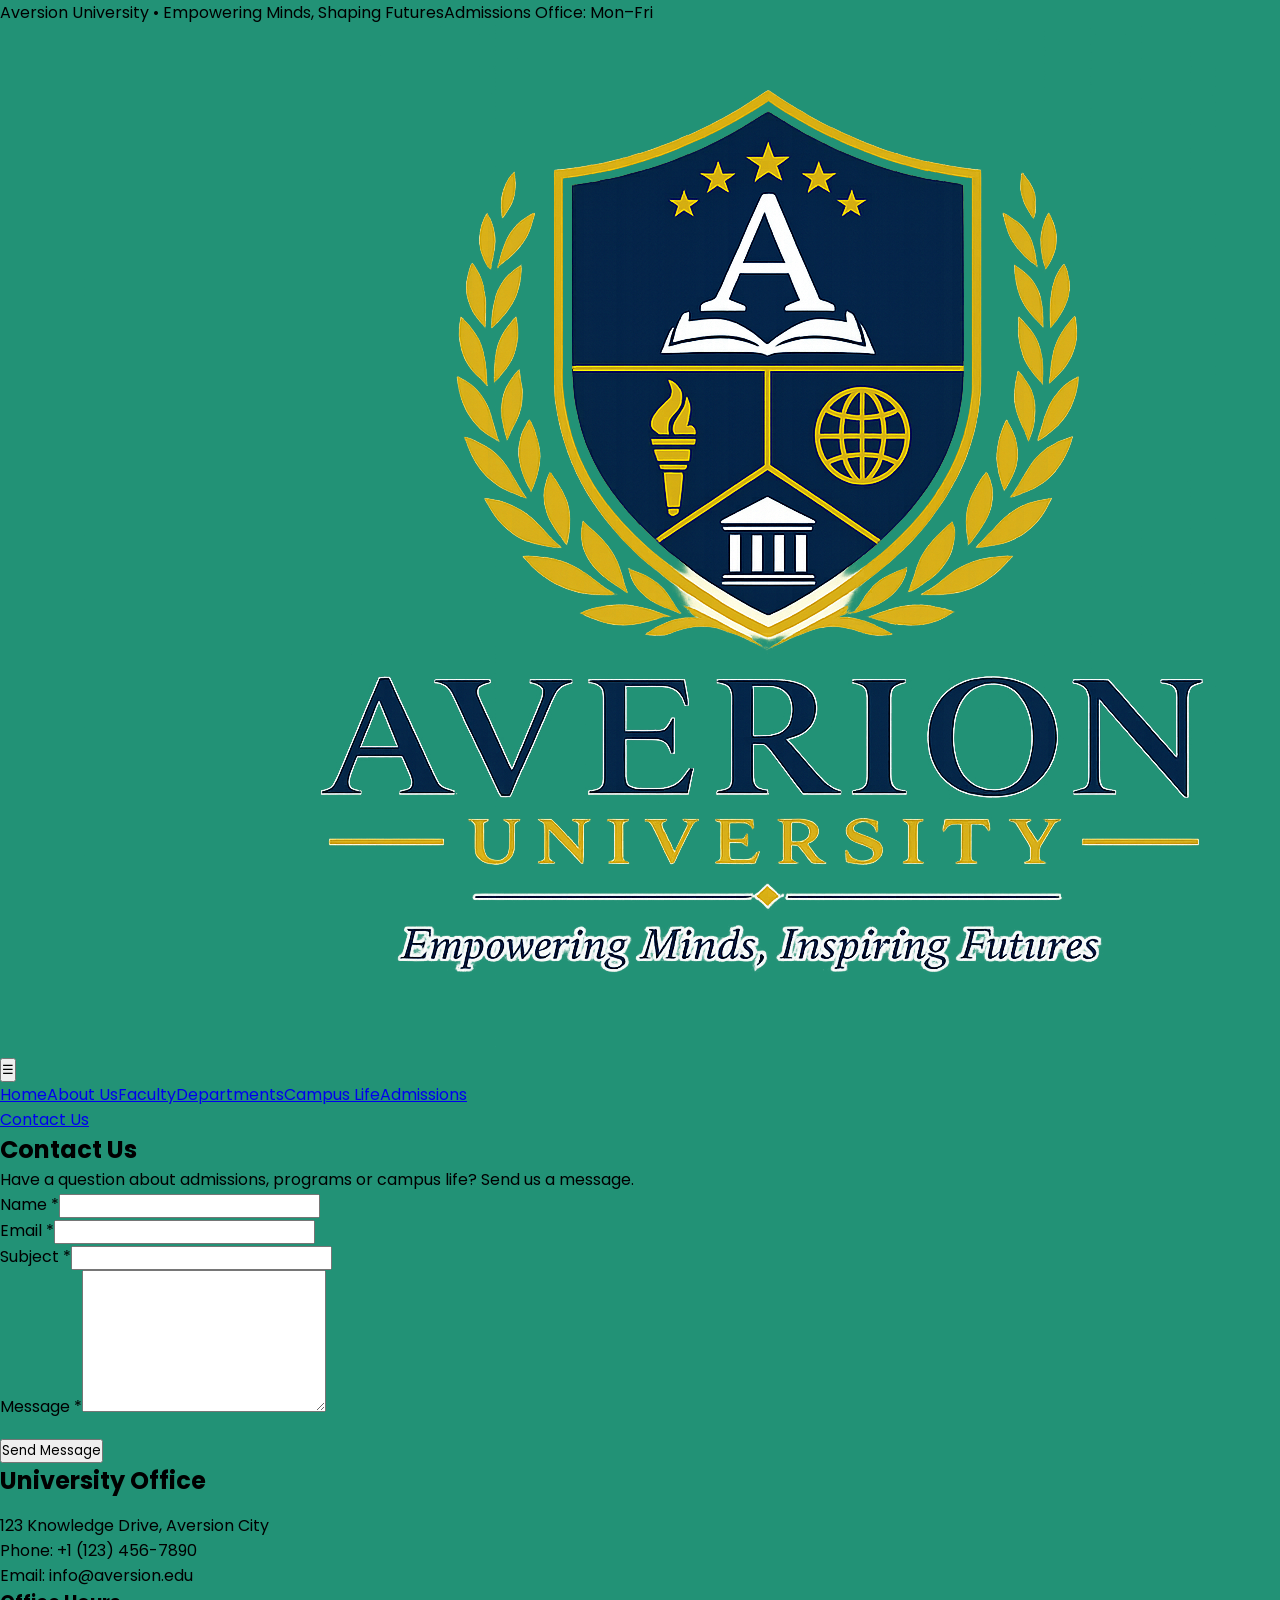
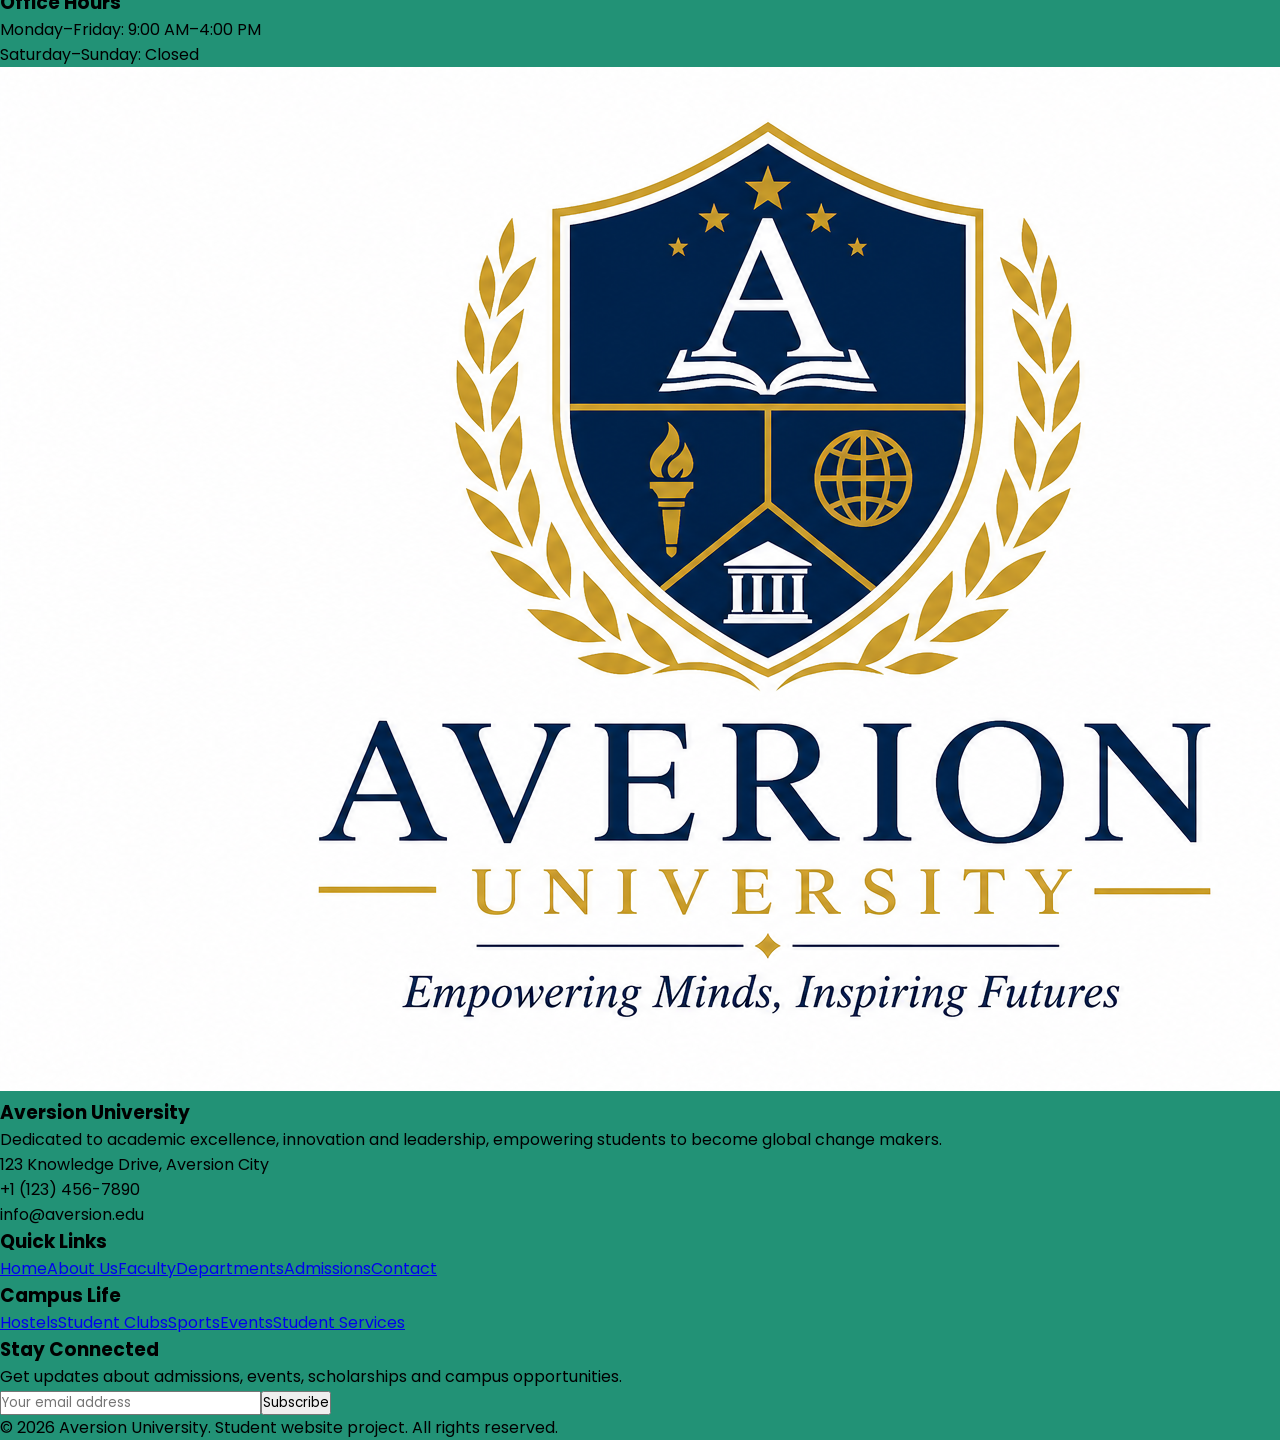
<file: contact.html>
<!doctype html><html lang="en"><head><meta charset="utf-8"><meta name="viewport" content="width=device-width,initial-scale=1"><meta name="description" content="Aversion University — academic programs, faculty, campus life and admissions."><title>Contact Us | Aversion University</title><link rel="stylesheet" href="style.css"></head><body><div class="topbar"><div class="container"><span>Aversion University • Empowering Minds, Shaping Futures</span><span>Admissions Office: Mon–Fri</span></div></div>
<header class="nav"><div class="container nav-inner"><a href="index.html"><img class="logo" src="assets/logopng.png" alt="Aversion University"></a>
<button class="menu-toggle" aria-label="Open menu">☰</button><nav class="menu"><a class="" href="index.html">Home</a><a class="" href="about.html">About Us</a><a class="" href="faculty.html">Faculty</a><a class="" href="department.html">Departments</a><a class="" href="campuslife.html">Campus Life</a><a class="" href="addmissions.html">Admissions</a></nav><a class="nav-cta" href="contact.html">Contact Us</a></div></header><section class="page-hero"><div class="container"><h1>Contact Us</h1><p>Have a question about admissions, programs or campus life? Send us a message.</p></div></section>
<section class="section"><div class="container split"><div class="forms"><form><div class="form-grid"><div class="field"><label>Name *</label><input required></div><div class="field"><label>Email *</label><input type="email" required></div><div class="field full"><label>Subject *</label><input required></div><div class="field full"><label>Message *</label><textarea rows="7" required></textarea></div></div><button class="btn" style="margin-top:20px">Send Message</button><div class="notice"></div></form></div><div><h2>University Office</h2><p style="margin-top:15px;color:var(--muted)">123 Knowledge Drive, Aversion City<br>Phone: +1 (123) 456-7890<br>Email: info@aversion.edu</p><h3 class="subheading">Office Hours</h3><p class="muted-text">Monday–Friday: 9:00 AM–4:00 PM<br>Saturday–Sunday: Closed</p></div></div></section><footer class="footer"><div class="container footer-grid">
<div><img class="footer-logo" src="assets/logowhite.png" alt="Aversion University"><h3>Aversion University</h3><p>Dedicated to academic excellence, innovation and leadership, empowering students to become global change makers.</p><p class="contact-detail">123 Knowledge Drive, Aversion City<br>+1 (123) 456-7890<br>info@aversion.edu</p></div>
<div><h3>Quick Links</h3><a href="index.html">Home</a><a href="about.html">About Us</a><a href="faculty.html">Faculty</a><a href="department.html">Departments</a><a href="addmissions.html">Admissions</a><a href="contact.html">Contact</a></div>
<div><h3>Campus Life</h3><a href="campuslife.html#hostels">Hostels</a><a href="campuslife.html#clubs">Student Clubs</a><a href="campuslife.html#sports">Sports</a><a href="event.html">Events</a><a href="campuslife.html#services">Student Services</a></div>
<div><h3>Stay Connected</h3><p>Get updates about admissions, events, scholarships and campus opportunities.</p><form class="subscribe-form"><input type="email" required placeholder="Your email address"><button class="btn" class="subscribe-btn">Subscribe</button><div class="notice"></div></form></div>
</div><div class="container copyright">© 2026 Aversion University. Student website project. All rights reserved.</div></footer></body></html>
</file>
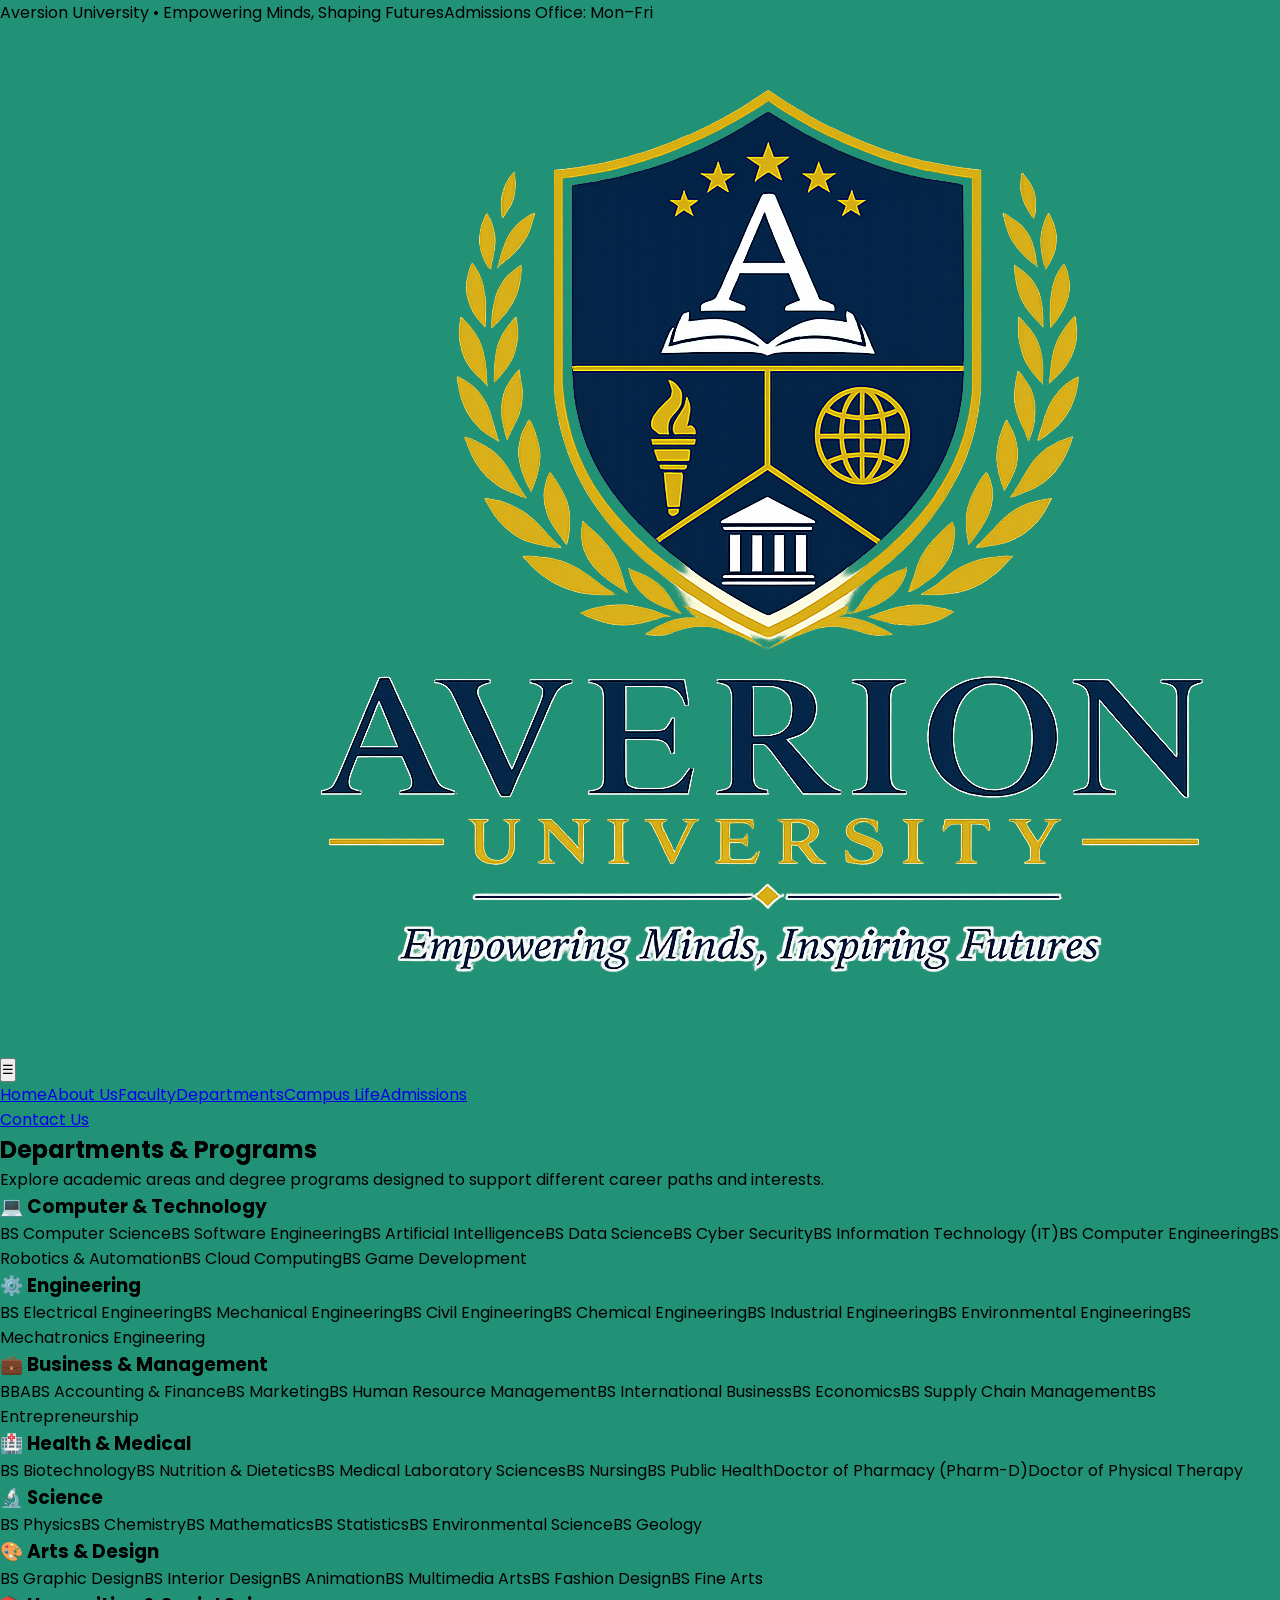
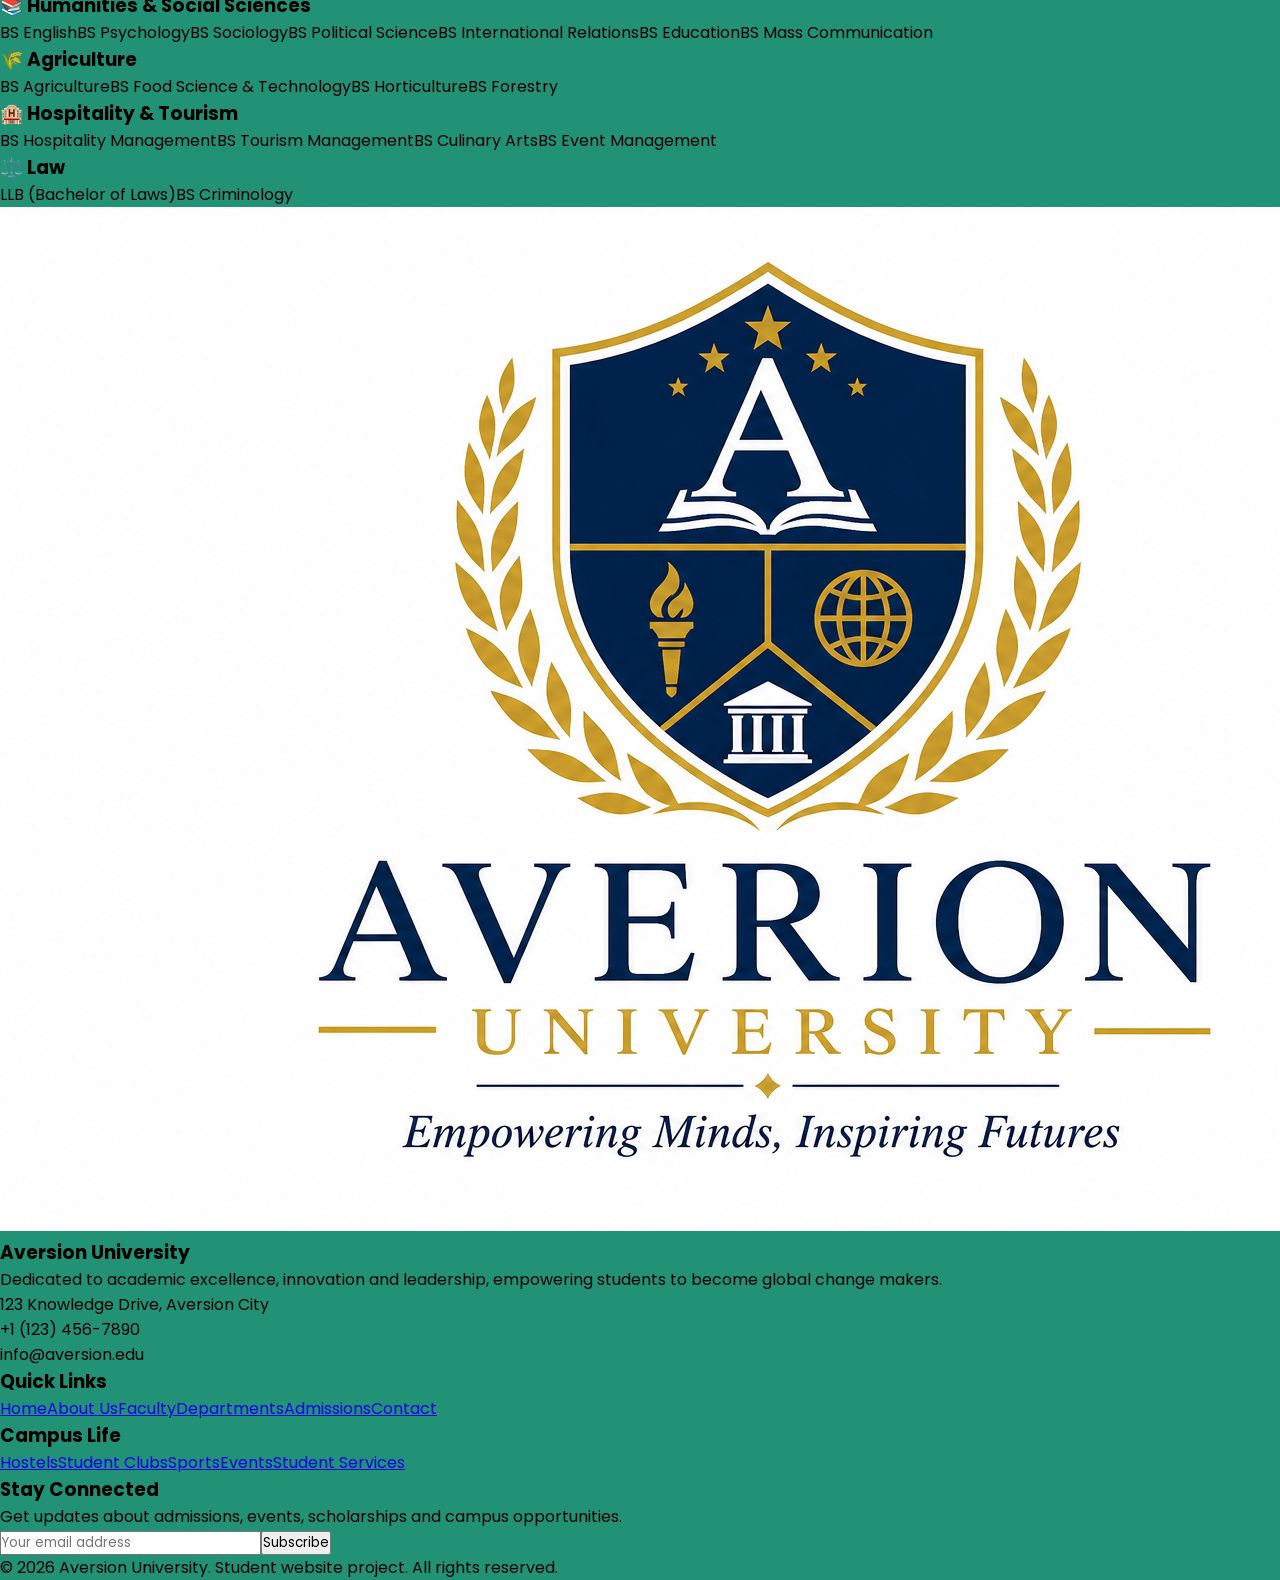
<file: department.html>
<!doctype html><html lang="en"><head><meta charset="utf-8"><meta name="viewport" content="width=device-width,initial-scale=1"><meta name="description" content="Aversion University — academic programs, faculty, campus life and admissions."><title>Departments | Aversion University</title><link rel="stylesheet" href="style.css"></head><body><div class="topbar"><div class="container"><span>Aversion University • Empowering Minds, Shaping Futures</span><span>Admissions Office: Mon–Fri</span></div></div>
<header class="nav"><div class="container nav-inner"><a href="index.html"><img class="logo" src="assets/logopng.png" alt="Aversion University"></a>
<button class="menu-toggle" aria-label="Open menu">☰</button><nav class="menu"><a class="" href="index.html">Home</a><a class="" href="about.html">About Us</a><a class="" href="faculty.html">Faculty</a><a class="active" href="department.html">Departments</a><a class="" href="campuslife.html">Campus Life</a><a class="" href="addmissions.html">Admissions</a></nav><a class="nav-cta" href="contact.html">Contact Us</a></div></header><section class="page-hero"><div class="container"><h1>Departments & Programs</h1><p>Explore academic areas and degree programs designed to support different career paths and interests.</p></div></section><section class="section"><div class="container"><div class="category card"><h3>💻 Computer & Technology</h3><div class="pill-list"><span class="pill">BS Computer Science</span><span class="pill">BS Software Engineering</span><span class="pill">BS Artificial Intelligence</span><span class="pill">BS Data Science</span><span class="pill">BS Cyber Security</span><span class="pill">BS Information Technology (IT)</span><span class="pill">BS Computer Engineering</span><span class="pill">BS Robotics & Automation</span><span class="pill">BS Cloud Computing</span><span class="pill">BS Game Development</span></div></div><div class="category card"><h3>⚙️ Engineering</h3><div class="pill-list"><span class="pill">BS Electrical Engineering</span><span class="pill">BS Mechanical Engineering</span><span class="pill">BS Civil Engineering</span><span class="pill">BS Chemical Engineering</span><span class="pill">BS Industrial Engineering</span><span class="pill">BS Environmental Engineering</span><span class="pill">BS Mechatronics Engineering</span></div></div><div class="category card"><h3>💼 Business & Management</h3><div class="pill-list"><span class="pill">BBA</span><span class="pill">BS Accounting & Finance</span><span class="pill">BS Marketing</span><span class="pill">BS Human Resource Management</span><span class="pill">BS International Business</span><span class="pill">BS Economics</span><span class="pill">BS Supply Chain Management</span><span class="pill">BS Entrepreneurship</span></div></div><div class="category card"><h3>🏥 Health & Medical</h3><div class="pill-list"><span class="pill">BS Biotechnology</span><span class="pill">BS Nutrition & Dietetics</span><span class="pill">BS Medical Laboratory Sciences</span><span class="pill">BS Nursing</span><span class="pill">BS Public Health</span><span class="pill">Doctor of Pharmacy (Pharm-D)</span><span class="pill">Doctor of Physical Therapy</span></div></div><div class="category card"><h3>🔬 Science</h3><div class="pill-list"><span class="pill">BS Physics</span><span class="pill">BS Chemistry</span><span class="pill">BS Mathematics</span><span class="pill">BS Statistics</span><span class="pill">BS Environmental Science</span><span class="pill">BS Geology</span></div></div><div class="category card"><h3>🎨 Arts & Design</h3><div class="pill-list"><span class="pill">BS Graphic Design</span><span class="pill">BS Interior Design</span><span class="pill">BS Animation</span><span class="pill">BS Multimedia Arts</span><span class="pill">BS Fashion Design</span><span class="pill">BS Fine Arts</span></div></div><div class="category card"><h3>📚 Humanities & Social Sciences</h3><div class="pill-list"><span class="pill">BS English</span><span class="pill">BS Psychology</span><span class="pill">BS Sociology</span><span class="pill">BS Political Science</span><span class="pill">BS International Relations</span><span class="pill">BS Education</span><span class="pill">BS Mass Communication</span></div></div><div class="category card"><h3>🌾 Agriculture</h3><div class="pill-list"><span class="pill">BS Agriculture</span><span class="pill">BS Food Science & Technology</span><span class="pill">BS Horticulture</span><span class="pill">BS Forestry</span></div></div><div class="category card"><h3>🏨 Hospitality & Tourism</h3><div class="pill-list"><span class="pill">BS Hospitality Management</span><span class="pill">BS Tourism Management</span><span class="pill">BS Culinary Arts</span><span class="pill">BS Event Management</span></div></div><div class="category card"><h3>⚖️ Law</h3><div class="pill-list"><span class="pill">LLB (Bachelor of Laws)</span><span class="pill">BS Criminology</span></div></div></div></section><footer class="footer"><div class="container footer-grid">
<div><img class="footer-logo" src="assets/logowhite.png" alt="Aversion University"><h3>Aversion University</h3><p>Dedicated to academic excellence, innovation and leadership, empowering students to become global change makers.</p><p class="contact-detail">123 Knowledge Drive, Aversion City<br>+1 (123) 456-7890<br>info@aversion.edu</p></div>
<div><h3>Quick Links</h3><a href="index.html">Home</a><a href="about.html">About Us</a><a href="faculty.html">Faculty</a><a href="department.html">Departments</a><a href="addmissions.html">Admissions</a><a href="contact.html">Contact</a></div>
<div><h3>Campus Life</h3><a href="campuslife.html#hostels">Hostels</a><a href="campuslife.html#clubs">Student Clubs</a><a href="campuslife.html#sports">Sports</a><a href="event.html">Events</a><a href="campuslife.html#services">Student Services</a></div>
<div><h3>Stay Connected</h3><p>Get updates about admissions, events, scholarships and campus opportunities.</p><form class="subscribe-form"><input type="email" required placeholder="Your email address"><button class="btn" class="subscribe-btn">Subscribe</button><div class="notice"></div></form></div>
</div><div class="container copyright">© 2026 Aversion University. Student website project. All rights reserved.</div></footer></body></html>
</file>
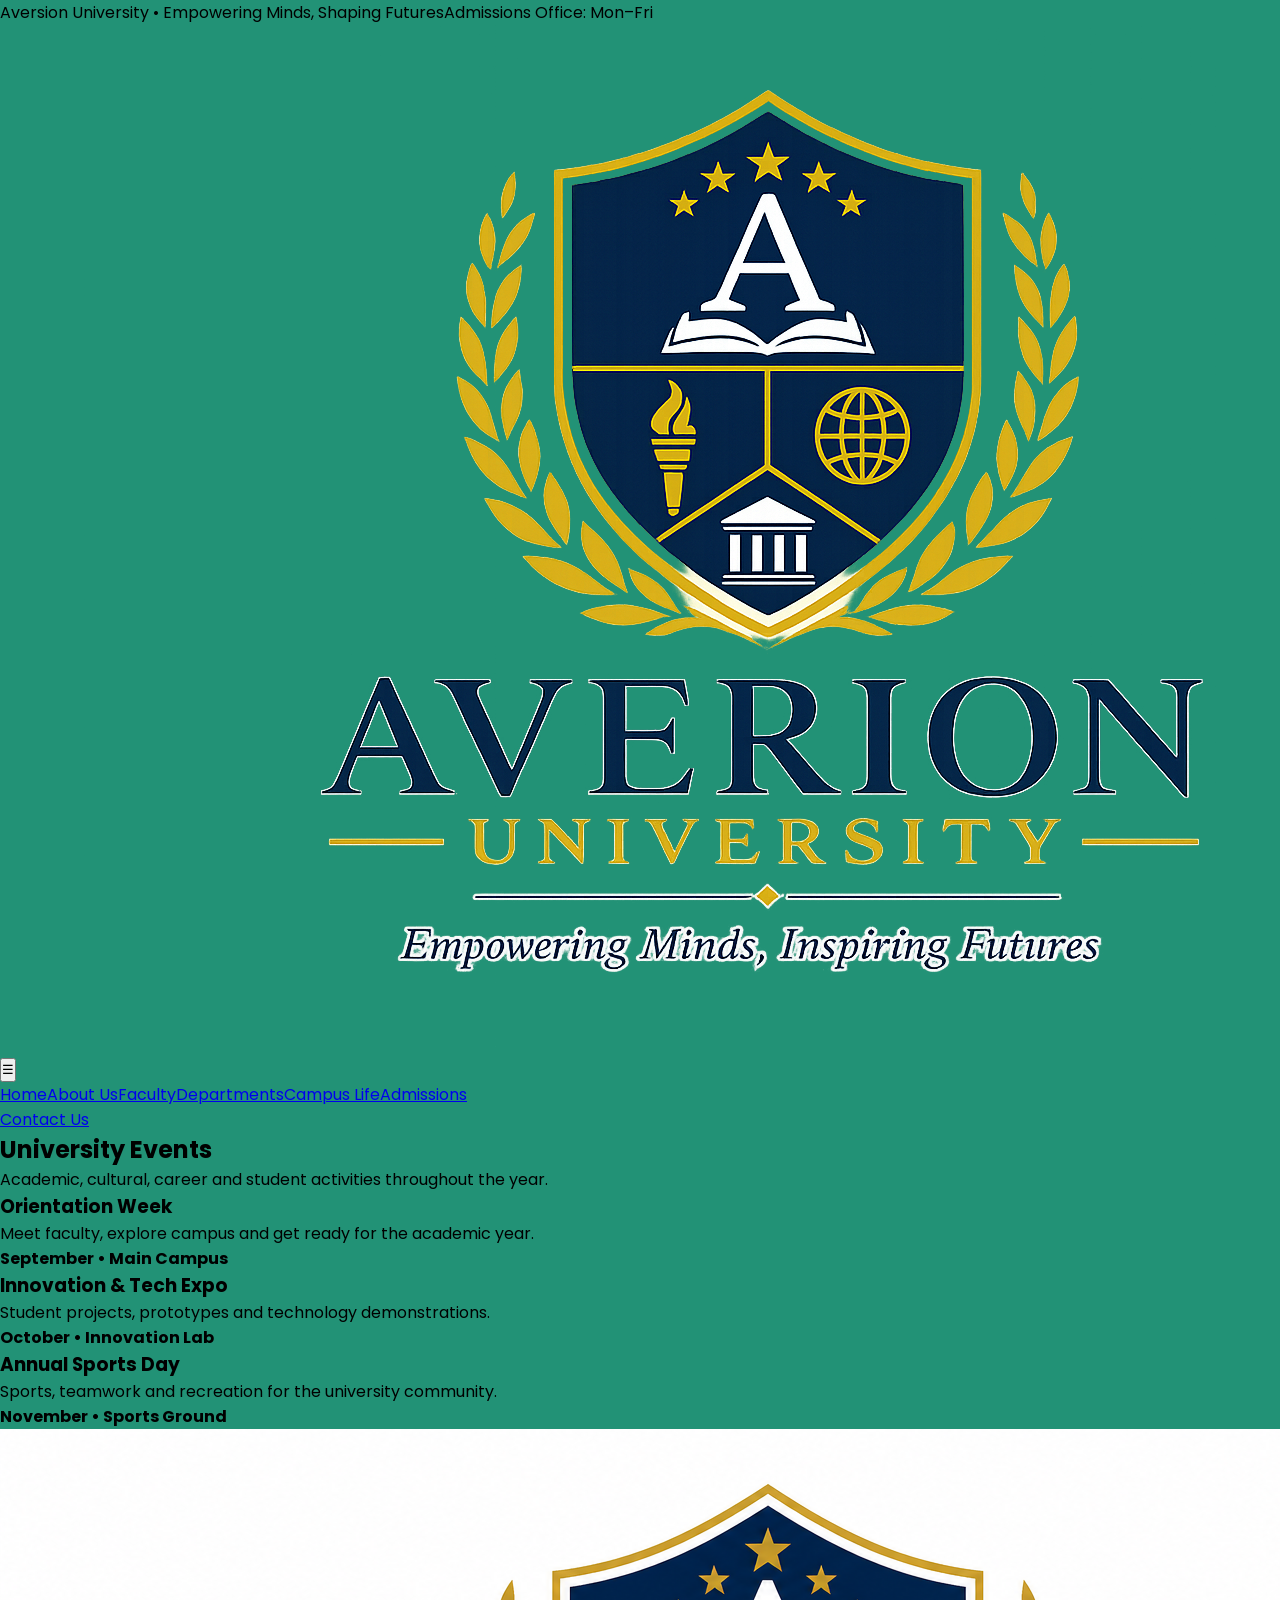
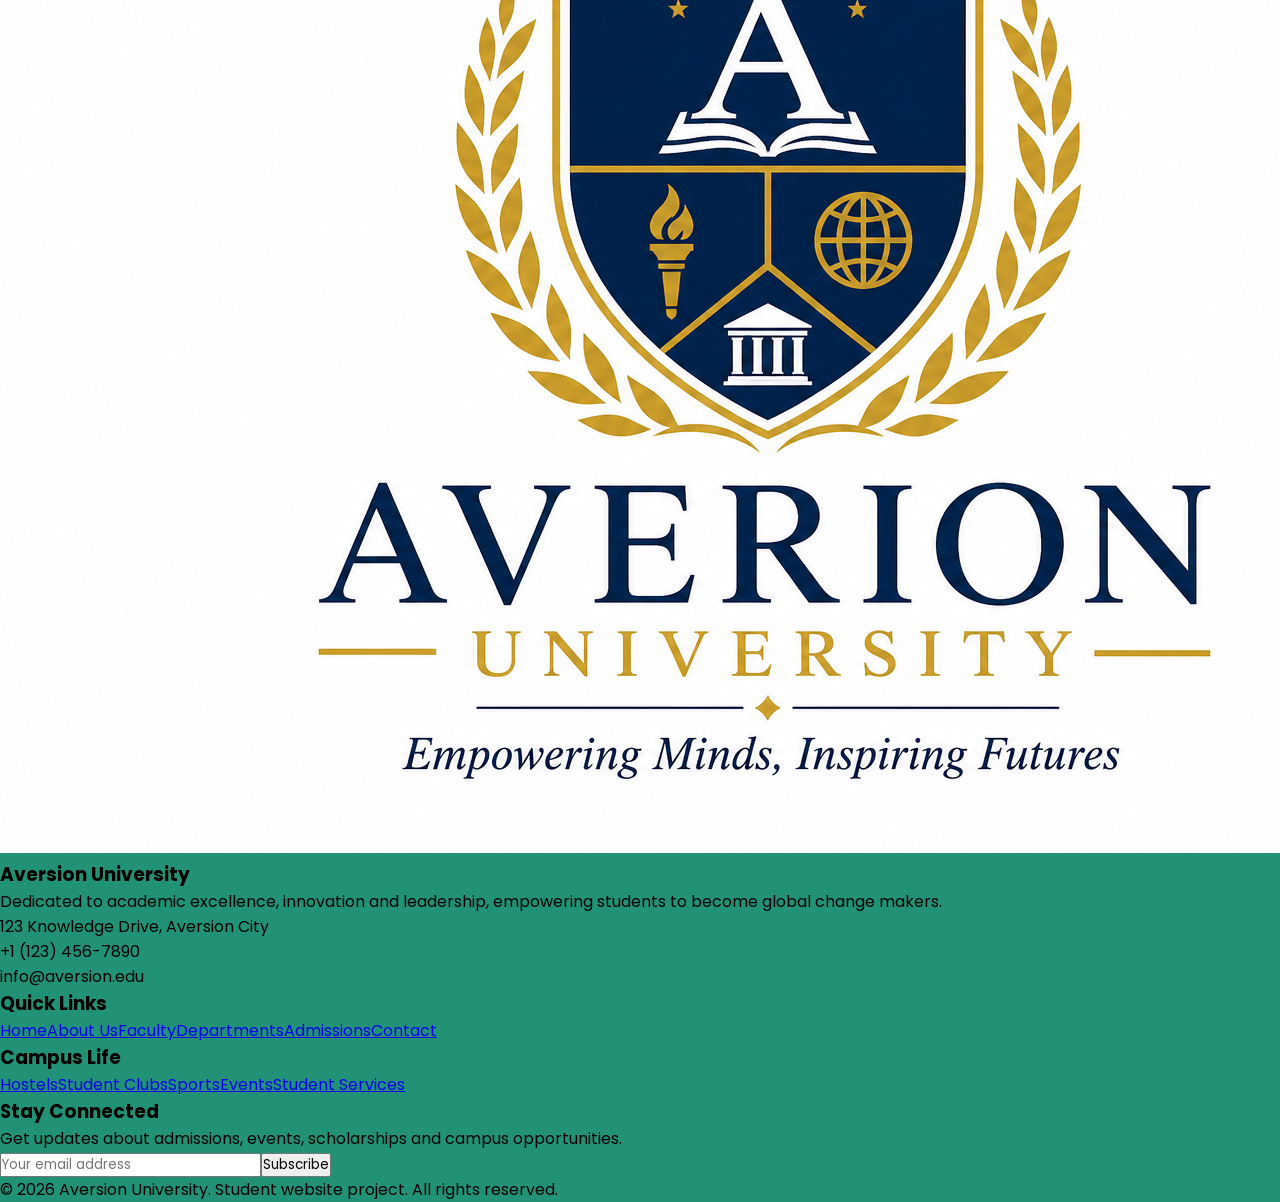
<file: event.html>
<!doctype html><html lang="en"><head><meta charset="utf-8"><meta name="viewport" content="width=device-width,initial-scale=1"><meta name="description" content="Aversion University — academic programs, faculty, campus life and admissions."><title>Events | Aversion University</title><link rel="stylesheet" href="style.css"></head><body><div class="topbar"><div class="container"><span>Aversion University • Empowering Minds, Shaping Futures</span><span>Admissions Office: Mon–Fri</span></div></div>
<header class="nav"><div class="container nav-inner"><a href="index.html"><img class="logo" src="assets/logopng.png" alt="Aversion University"></a>
<button class="menu-toggle" aria-label="Open menu">☰</button><nav class="menu"><a class="" href="index.html">Home</a><a class="" href="about.html">About Us</a><a class="" href="faculty.html">Faculty</a><a class="" href="department.html">Departments</a><a class="" href="campuslife.html">Campus Life</a><a class="" href="addmissions.html">Admissions</a></nav><a class="nav-cta" href="contact.html">Contact Us</a></div></header><section class="page-hero"><div class="container"><h1>University Events</h1><p>Academic, cultural, career and student activities throughout the year.</p></div></section><section class="section"><div class="container grid grid-3">
<div class="card"><h3>Orientation Week</h3><p>Meet faculty, explore campus and get ready for the academic year.</p><p><b>September • Main Campus</b></p></div><div class="card"><h3>Innovation & Tech Expo</h3><p>Student projects, prototypes and technology demonstrations.</p><p><b>October • Innovation Lab</b></p></div><div class="card"><h3>Annual Sports Day</h3><p>Sports, teamwork and recreation for the university community.</p><p><b>November • Sports Ground</b></p></div></div></section><footer class="footer"><div class="container footer-grid">
<div><img class="footer-logo" src="assets/logowhite.png" alt="Aversion University"><h3>Aversion University</h3><p>Dedicated to academic excellence, innovation and leadership, empowering students to become global change makers.</p><p class="contact-detail">123 Knowledge Drive, Aversion City<br>+1 (123) 456-7890<br>info@aversion.edu</p></div>
<div><h3>Quick Links</h3><a href="index.html">Home</a><a href="about.html">About Us</a><a href="faculty.html">Faculty</a><a href="department.html">Departments</a><a href="addmissions.html">Admissions</a><a href="contact.html">Contact</a></div>
<div><h3>Campus Life</h3><a href="campuslife.html#hostels">Hostels</a><a href="campuslife.html#clubs">Student Clubs</a><a href="campuslife.html#sports">Sports</a><a href="event.html">Events</a><a href="campuslife.html#services">Student Services</a></div>
<div><h3>Stay Connected</h3><p>Get updates about admissions, events, scholarships and campus opportunities.</p><form class="subscribe-form"><input type="email" required placeholder="Your email address"><button class="btn" class="subscribe-btn">Subscribe</button><div class="notice"></div></form></div>
</div><div class="container copyright">© 2026 Aversion University. Student website project. All rights reserved.</div></footer></body></html>
</file>
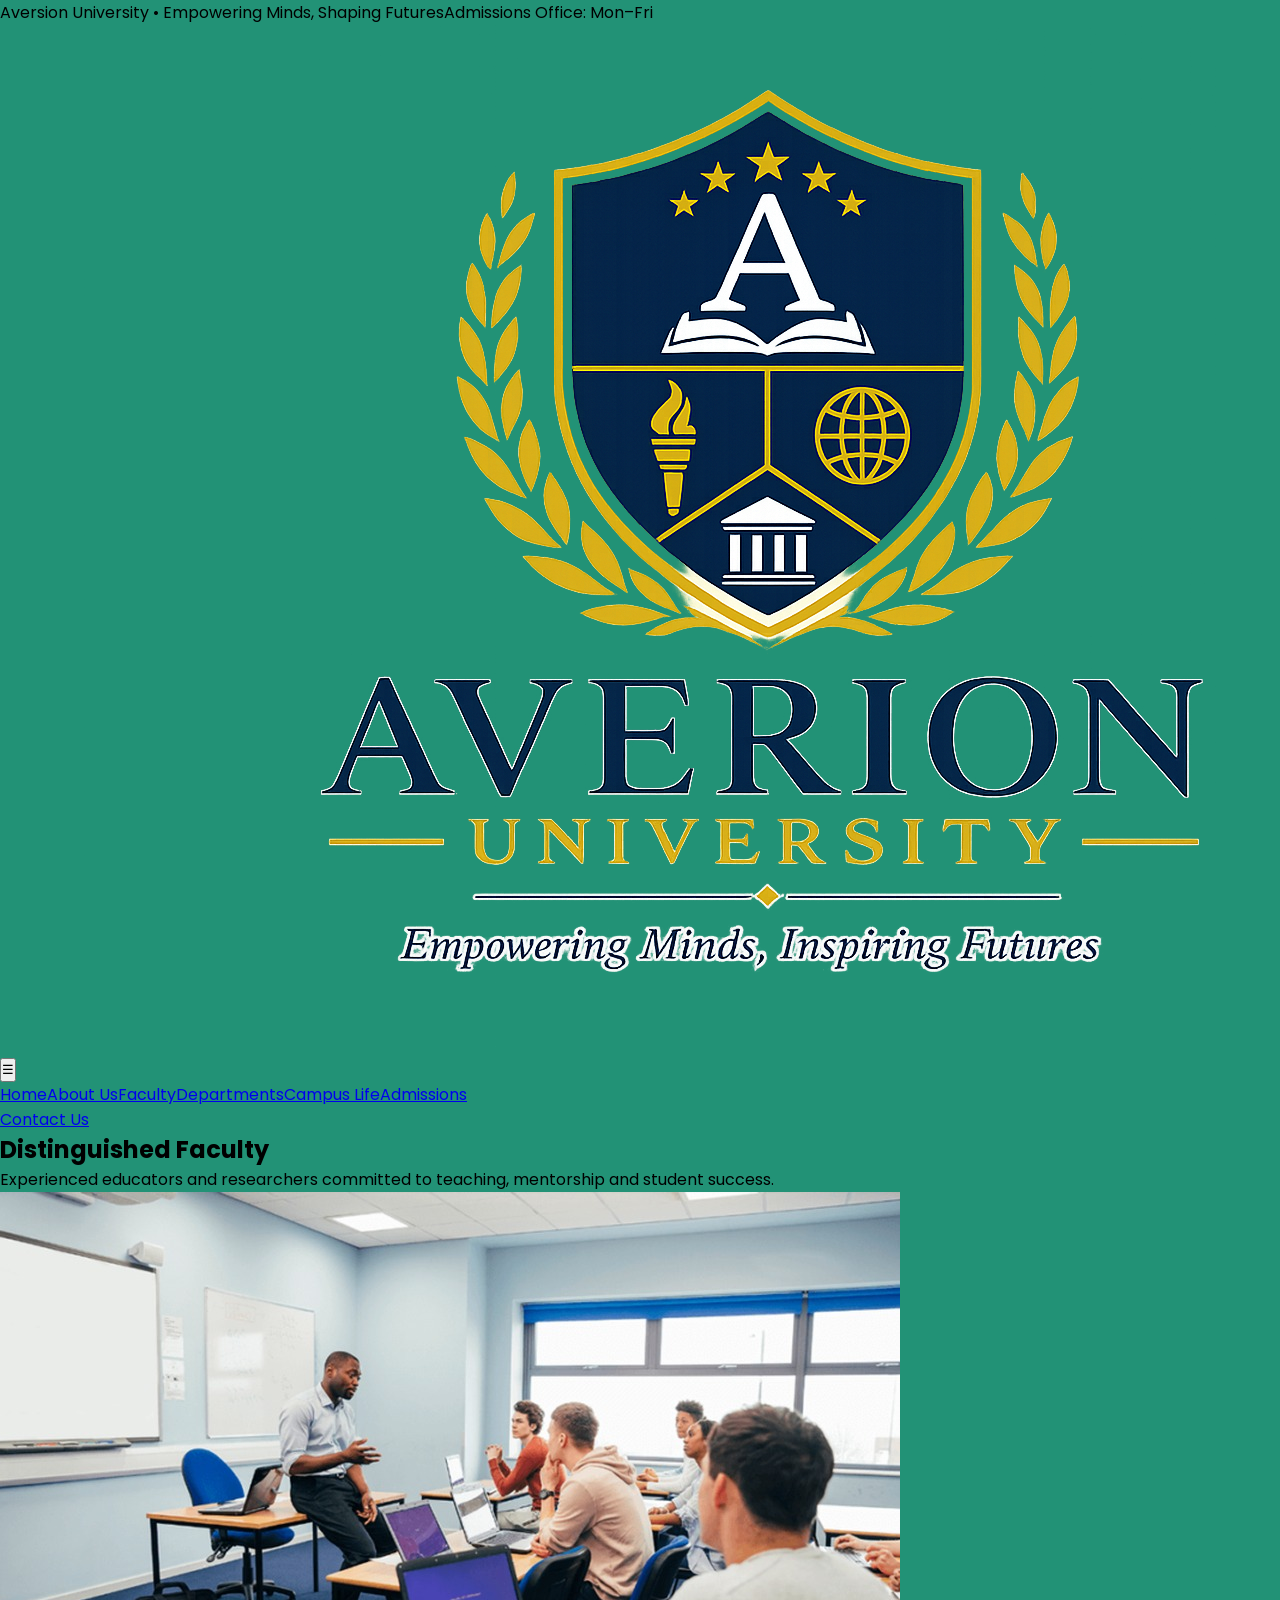
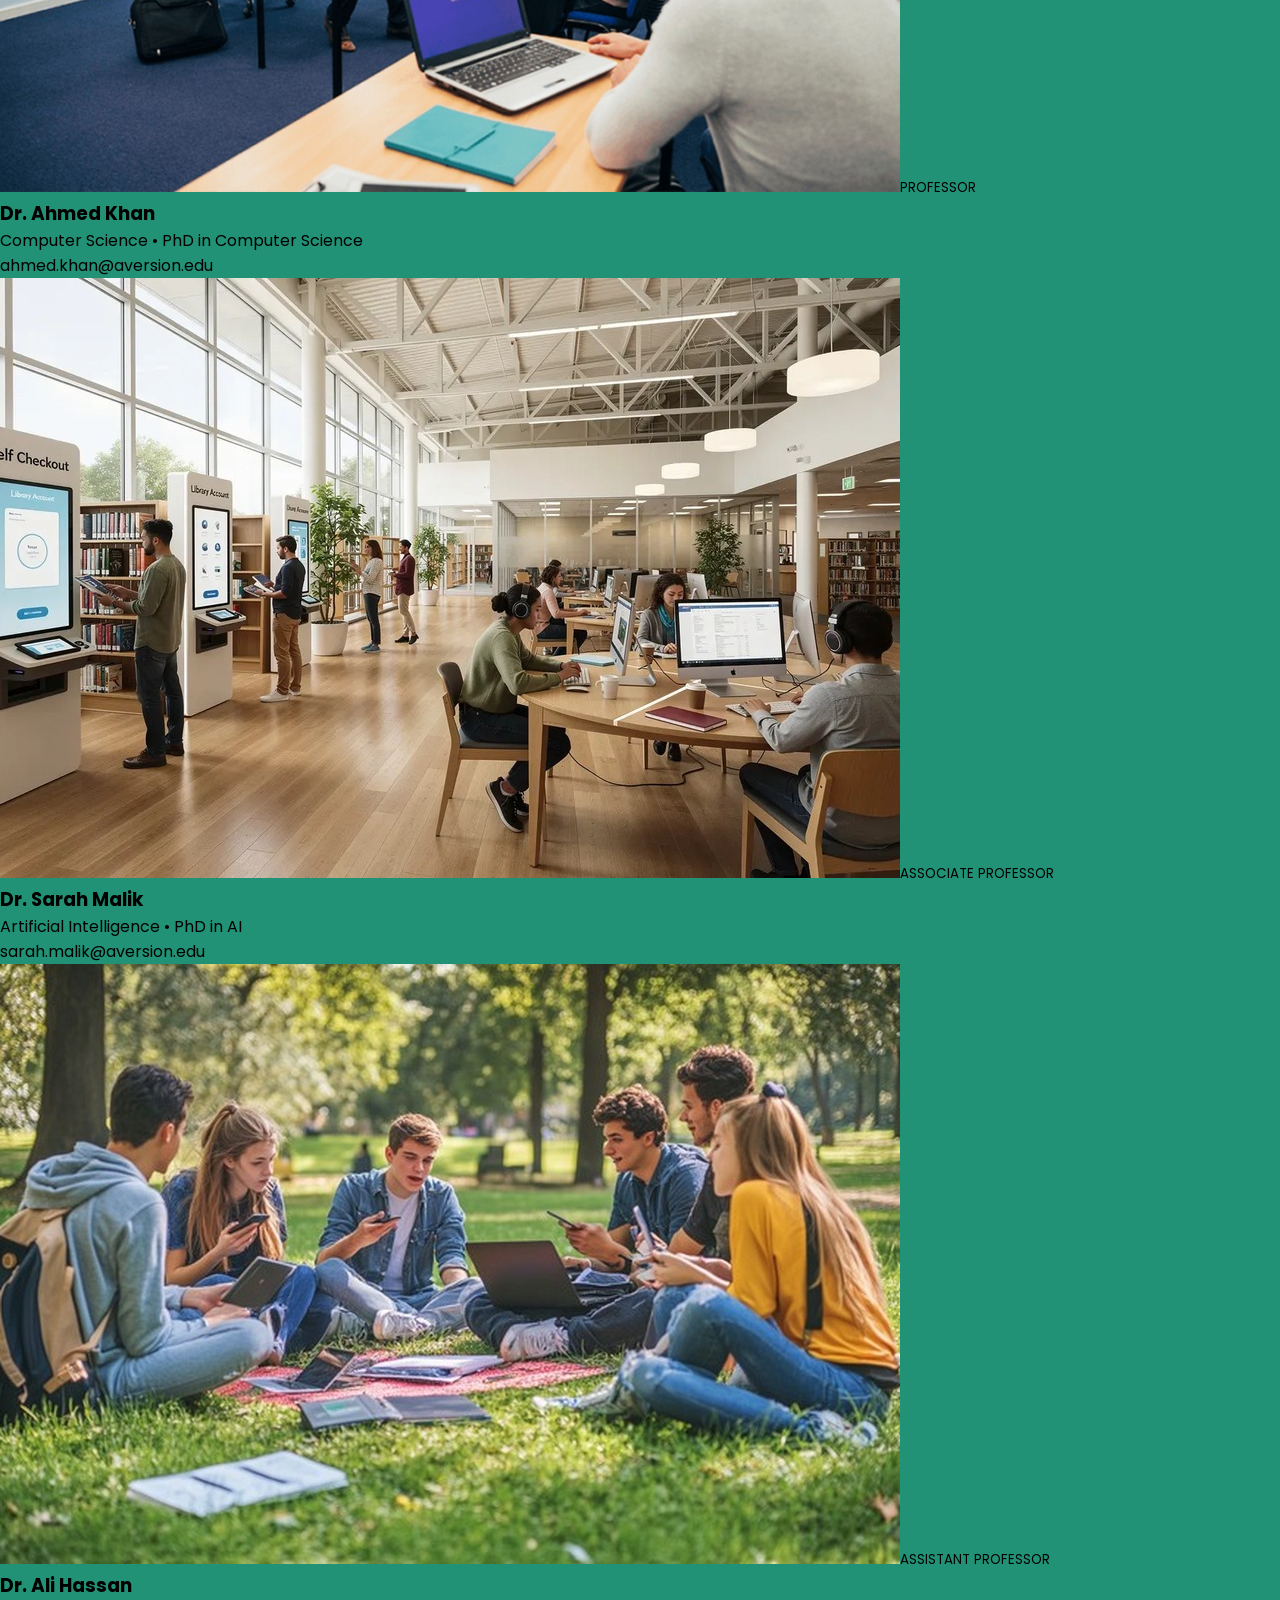
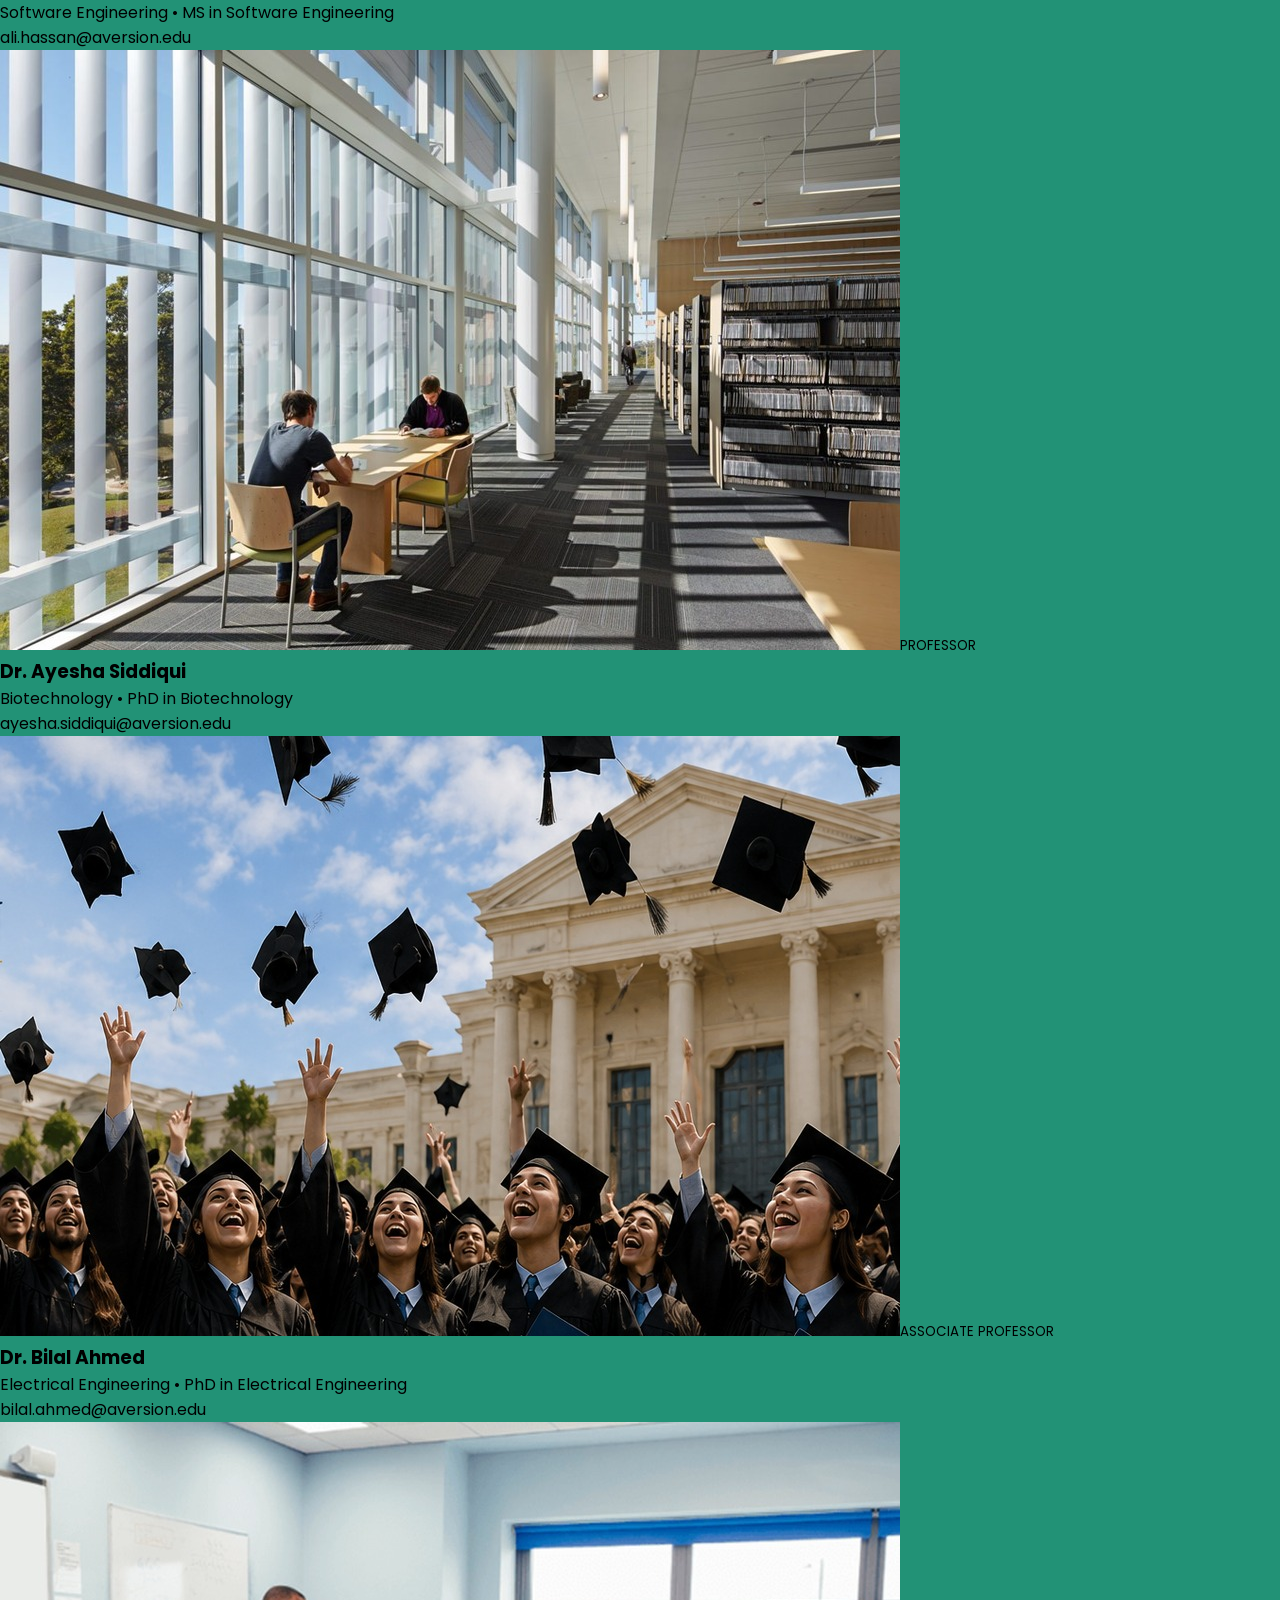
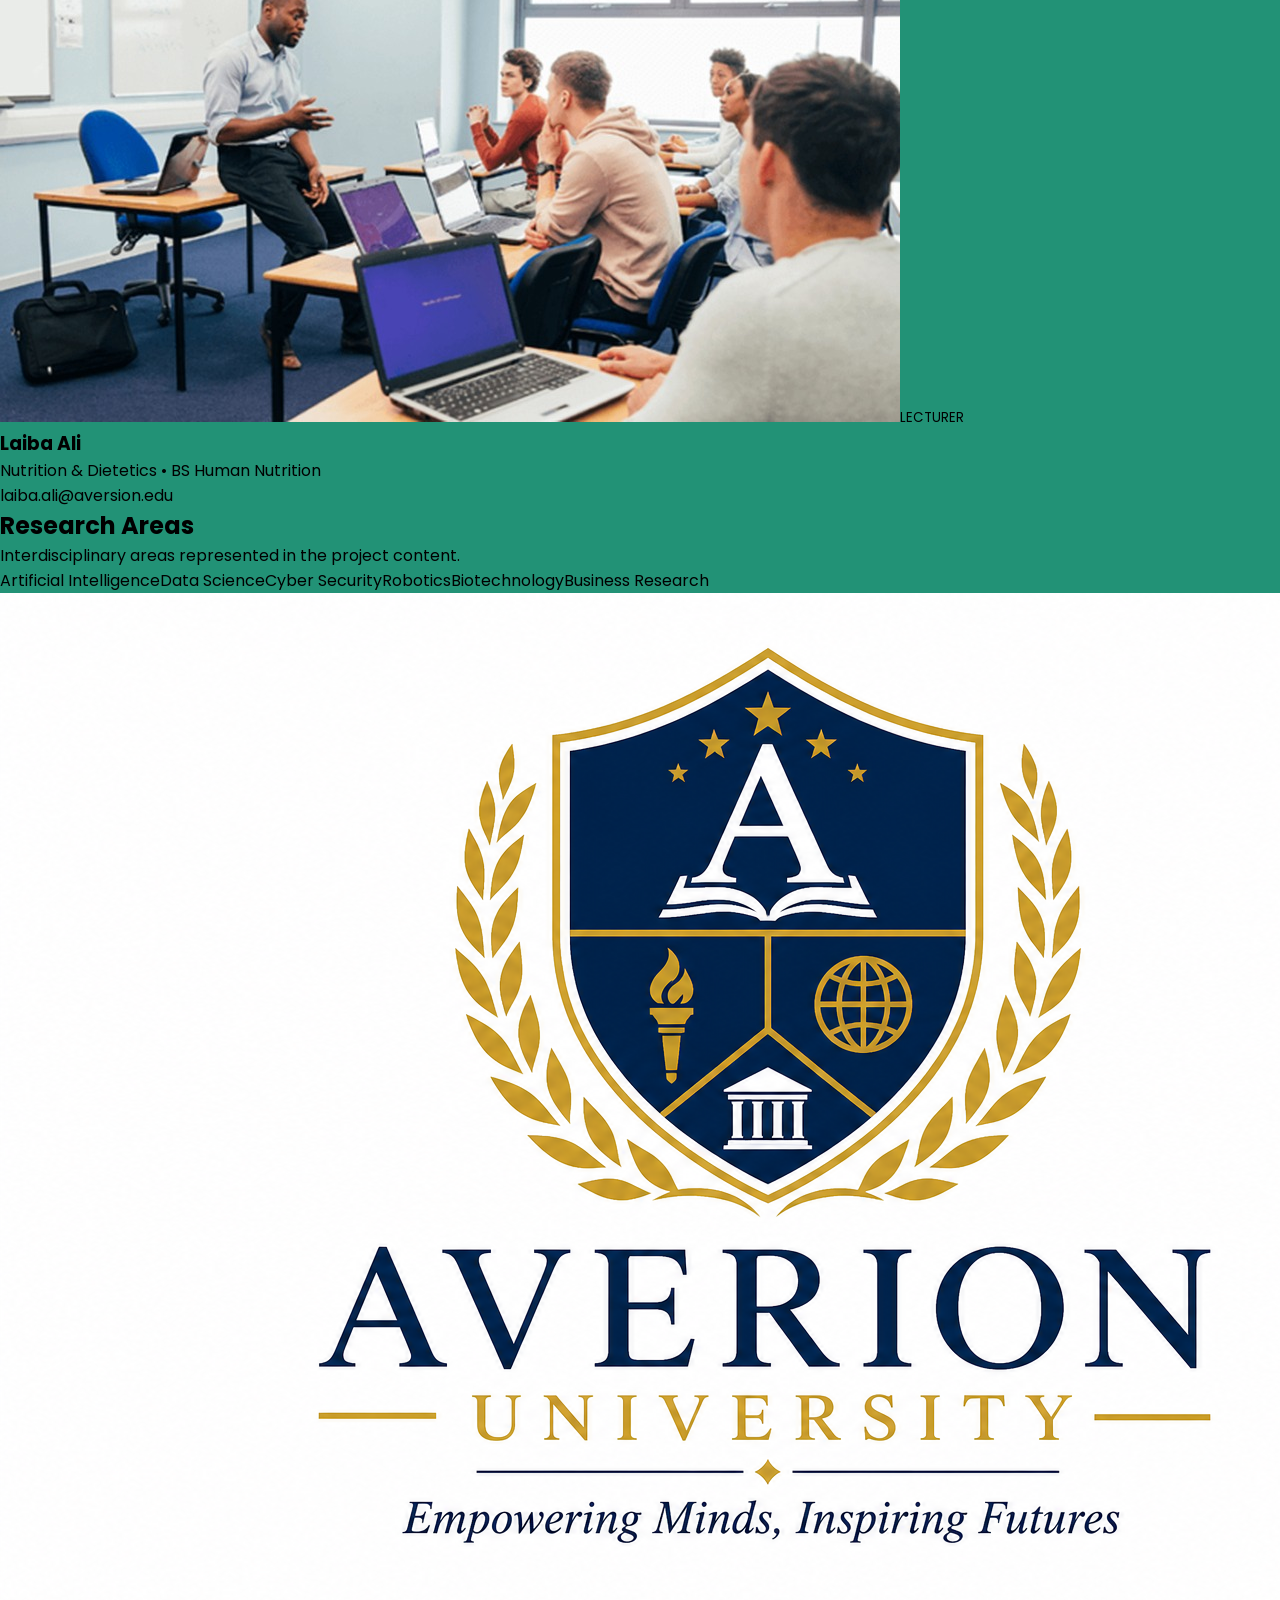
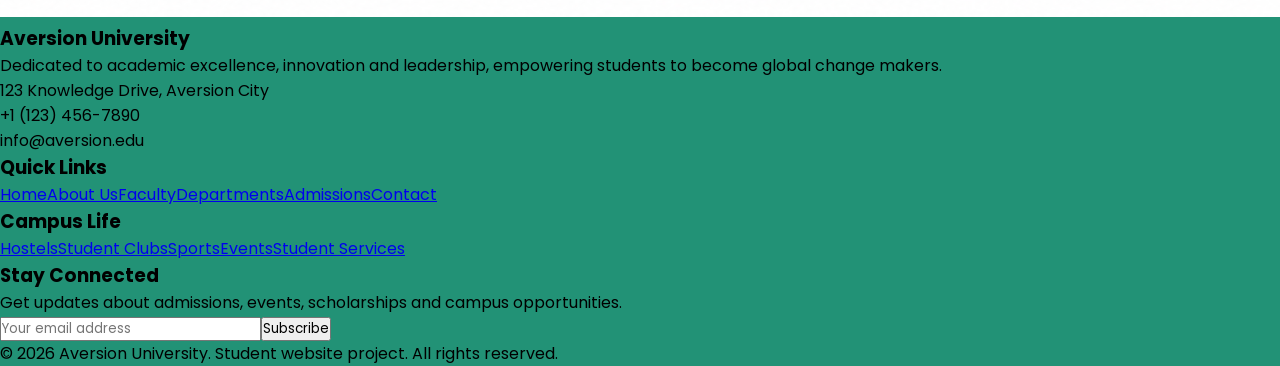
<file: faculty.html>
<!doctype html><html lang="en"><head><meta charset="utf-8"><meta name="viewport" content="width=device-width,initial-scale=1"><meta name="description" content="Aversion University — academic programs, faculty, campus life and admissions."><title>Faculty | Aversion University</title><link rel="stylesheet" href="style.css"></head><body><div class="topbar"><div class="container"><span>Aversion University • Empowering Minds, Shaping Futures</span><span>Admissions Office: Mon–Fri</span></div></div>
<header class="nav"><div class="container nav-inner"><a href="index.html"><img class="logo" src="assets/logopng.png" alt="Aversion University"></a>
<button class="menu-toggle" aria-label="Open menu">☰</button><nav class="menu"><a class="" href="index.html">Home</a><a class="" href="about.html">About Us</a><a class="active" href="faculty.html">Faculty</a><a class="" href="department.html">Departments</a><a class="" href="campuslife.html">Campus Life</a><a class="" href="addmissions.html">Admissions</a></nav><a class="nav-cta" href="contact.html">Contact Us</a></div></header><section class="page-hero"><div class="container"><h1>Distinguished Faculty</h1><p>Experienced educators and researchers committed to teaching, mentorship and student success.</p></div></section>
<section class="section"><div class="container grid grid-3">
<div class="card faculty"><img src="assets/faculty/faculty-ahmed.jpg" alt="Professor"><small>PROFESSOR</small><h3>Dr. Ahmed Khan</h3><p>Computer Science • PhD in Computer Science</p><p>ahmed.khan@aversion.edu</p></div>
<div class="card faculty"><img src="assets/faculty/faculty-sarah.jpg" alt="AI faculty"><small>ASSOCIATE PROFESSOR</small><h3>Dr. Sarah Malik</h3><p>Artificial Intelligence • PhD in AI</p><p>sarah.malik@aversion.edu</p></div>
<div class="card faculty"><img src="assets/faculty/faculty-ali.jpg" alt="Software engineering faculty"><small>ASSISTANT PROFESSOR</small><h3>Dr. Ali Hassan</h3><p>Software Engineering • MS in Software Engineering</p><p>ali.hassan@aversion.edu</p></div>
<div class="card faculty"><img src="assets/faculty/faculty-ayesha.jpg" alt="Biotechnology faculty"><small>PROFESSOR</small><h3>Dr. Ayesha Siddiqui</h3><p>Biotechnology • PhD in Biotechnology</p><p>ayesha.siddiqui@aversion.edu</p></div>
<div class="card faculty"><img src="assets/faculty/faculty-bilal.jpg" alt="Engineering faculty"><small>ASSOCIATE PROFESSOR</small><h3>Dr. Bilal Ahmed</h3><p>Electrical Engineering • PhD in Electrical Engineering</p><p>bilal.ahmed@aversion.edu</p></div>
<div class="card faculty"><img src="assets/faculty/faculty-laiba.jpg" alt="Nutrition faculty"><small>LECTURER</small><h3>Laiba Ali</h3><p>Nutrition & Dietetics • BS Human Nutrition</p><p>laiba.ali@aversion.edu</p></div>
</div></section>
<section class="section" class="section section-no-top"><div class="container"><div class="section-head"><h2>Research Areas</h2><p>Interdisciplinary areas represented in the project content.</p></div><div class="pill-list" class="pill-list centered"><span class="pill">Artificial Intelligence</span><span class="pill">Data Science</span><span class="pill">Cyber Security</span><span class="pill">Robotics</span><span class="pill">Biotechnology</span><span class="pill">Business Research</span></div></div></section><footer class="footer"><div class="container footer-grid">
<div><img class="footer-logo" src="assets/logowhite.png" alt="Aversion University"><h3>Aversion University</h3><p>Dedicated to academic excellence, innovation and leadership, empowering students to become global change makers.</p><p class="contact-detail">123 Knowledge Drive, Aversion City<br>+1 (123) 456-7890<br>info@aversion.edu</p></div>
<div><h3>Quick Links</h3><a href="index.html">Home</a><a href="about.html">About Us</a><a href="faculty.html">Faculty</a><a href="department.html">Departments</a><a href="addmissions.html">Admissions</a><a href="contact.html">Contact</a></div>
<div><h3>Campus Life</h3><a href="campuslife.html#hostels">Hostels</a><a href="campuslife.html#clubs">Student Clubs</a><a href="campuslife.html#sports">Sports</a><a href="event.html">Events</a><a href="campuslife.html#services">Student Services</a></div>
<div><h3>Stay Connected</h3><p>Get updates about admissions, events, scholarships and campus opportunities.</p><form class="subscribe-form"><input type="email" required placeholder="Your email address"><button class="btn" class="subscribe-btn">Subscribe</button><div class="notice"></div></form></div>
</div><div class="container copyright">© 2026 Aversion University. Student website project. All rights reserved.</div></footer></body></html>
</file>
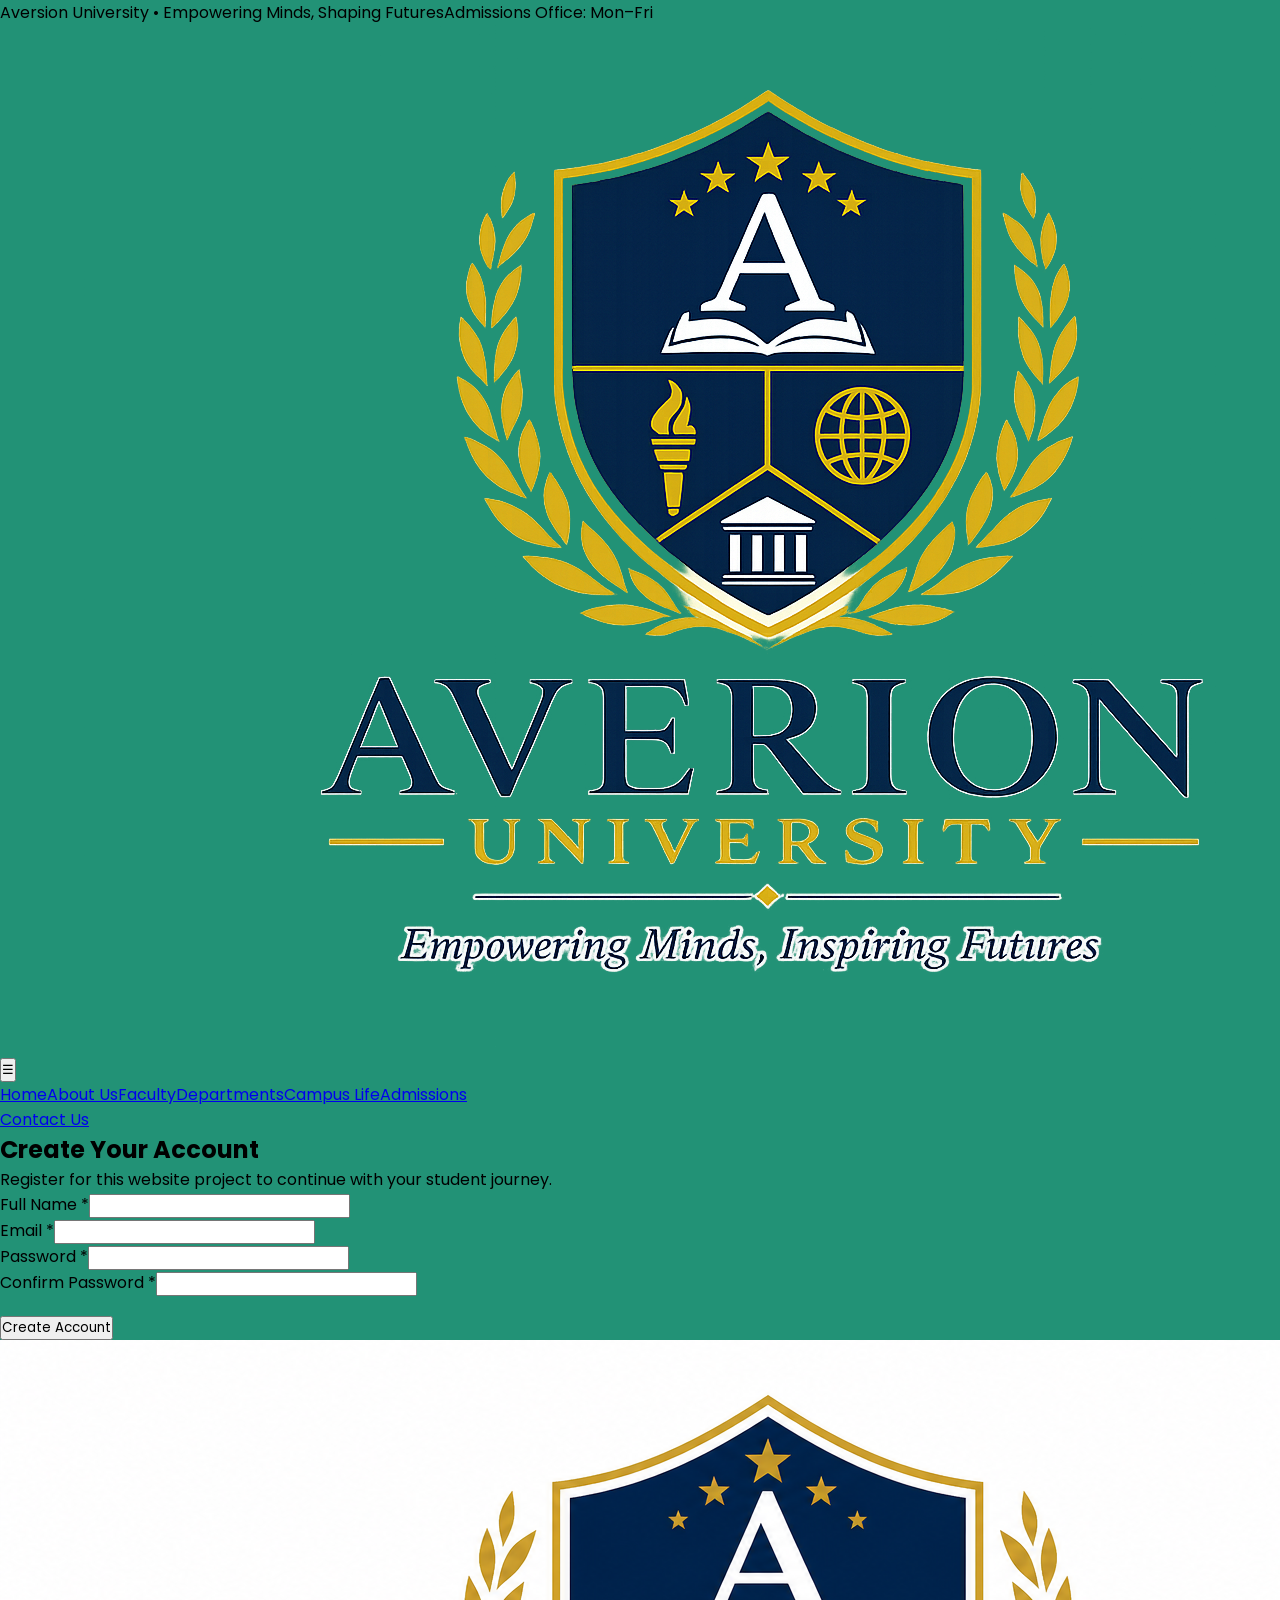
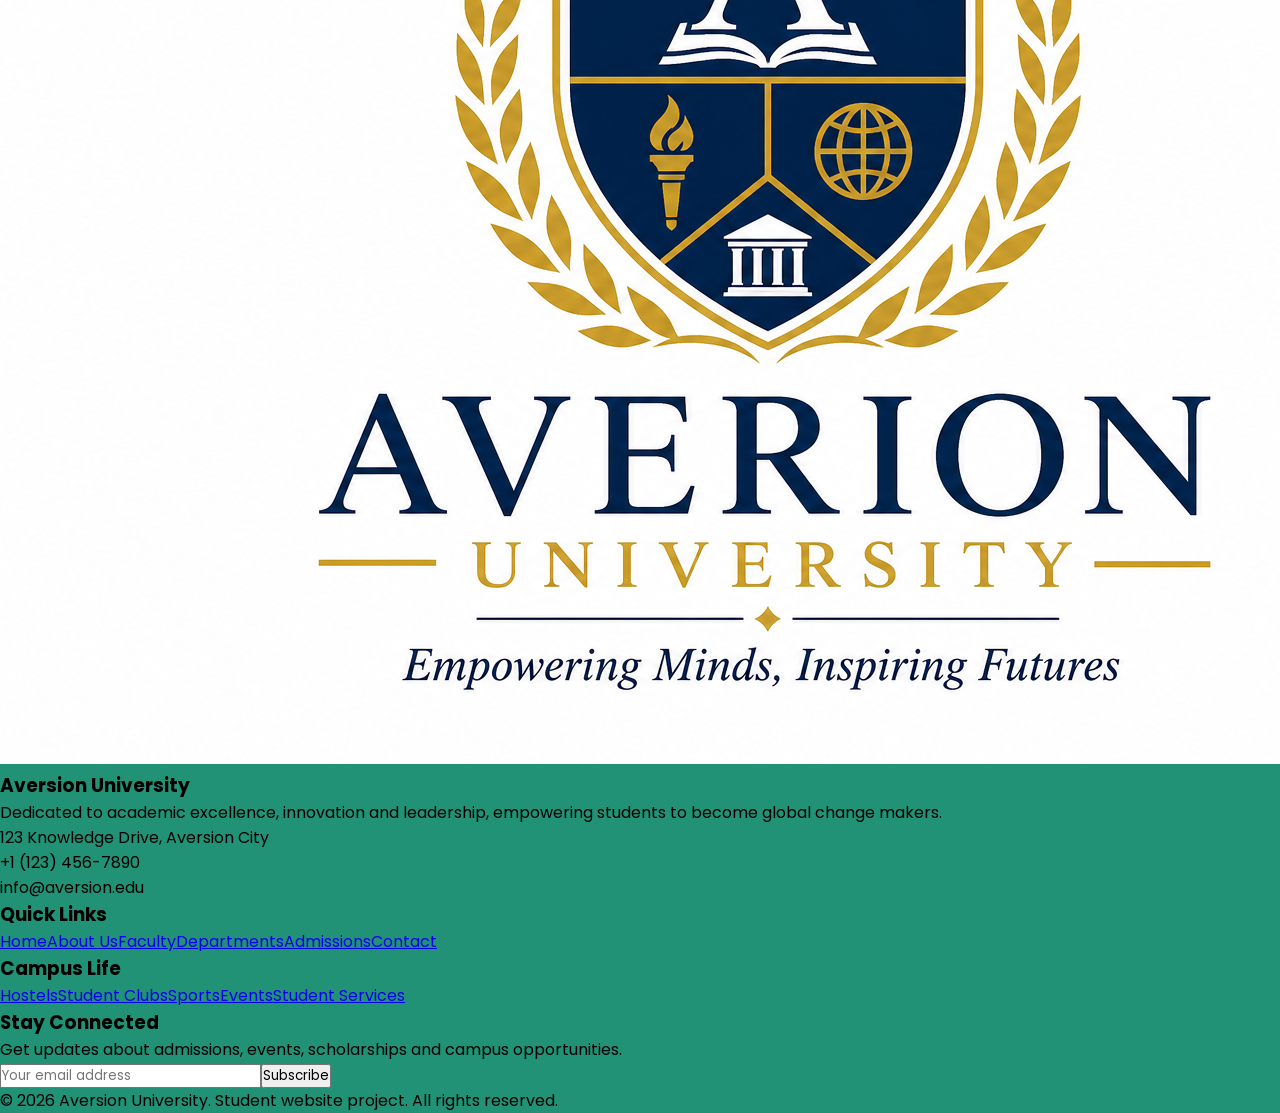
<file: register.html>
<!doctype html><html lang="en"><head><meta charset="utf-8"><meta name="viewport" content="width=device-width,initial-scale=1"><meta name="description" content="Aversion University — academic programs, faculty, campus life and admissions."><title>Register | Aversion University</title><link rel="stylesheet" href="style.css"></head><body><div class="topbar"><div class="container"><span>Aversion University • Empowering Minds, Shaping Futures</span><span>Admissions Office: Mon–Fri</span></div></div>
<header class="nav"><div class="container nav-inner"><a href="index.html"><img class="logo" src="assets/logopng.png" alt="Aversion University"></a>
<button class="menu-toggle" aria-label="Open menu">☰</button><nav class="menu"><a class="" href="index.html">Home</a><a class="" href="about.html">About Us</a><a class="" href="faculty.html">Faculty</a><a class="" href="department.html">Departments</a><a class="" href="campuslife.html">Campus Life</a><a class="" href="addmissions.html">Admissions</a></nav><a class="nav-cta" href="contact.html">Contact Us</a></div></header><section class="page-hero"><div class="container"><h1>Create Your Account</h1><p>Register for this website project to continue with your student journey.</p></div></section><section class="section"><div class="container forms"><form><div class="form-grid"><div class="field"><label>Full Name *</label><input required></div><div class="field"><label>Email *</label><input type="email" required></div><div class="field"><label>Password *</label><input type="password" required></div><div class="field"><label>Confirm Password *</label><input type="password" required></div></div><button class="btn" style="margin-top:20px">Create Account</button><div class="notice"></div></form></div></section><footer class="footer"><div class="container footer-grid">
<div><img class="footer-logo" src="assets/logowhite.png" alt="Aversion University"><h3>Aversion University</h3><p>Dedicated to academic excellence, innovation and leadership, empowering students to become global change makers.</p><p class="contact-detail">123 Knowledge Drive, Aversion City<br>+1 (123) 456-7890<br>info@aversion.edu</p></div>
<div><h3>Quick Links</h3><a href="index.html">Home</a><a href="about.html">About Us</a><a href="faculty.html">Faculty</a><a href="department.html">Departments</a><a href="addmissions.html">Admissions</a><a href="contact.html">Contact</a></div>
<div><h3>Campus Life</h3><a href="campuslife.html#hostels">Hostels</a><a href="campuslife.html#clubs">Student Clubs</a><a href="campuslife.html#sports">Sports</a><a href="event.html">Events</a><a href="campuslife.html#services">Student Services</a></div>
<div><h3>Stay Connected</h3><p>Get updates about admissions, events, scholarships and campus opportunities.</p><form class="subscribe-form"><input type="email" required placeholder="Your email address"><button class="btn" class="subscribe-btn">Subscribe</button><div class="notice"></div></form></div>
</div><div class="container copyright">© 2026 Aversion University. Student website project. All rights reserved.</div></footer></body></html>
</file>
<file: style.css>
@import url("https://fonts.googleapis.com/css2?family=Poppins:ital,wght@0,100;0,200;0,300;0,400;0,500;0,600;0,700;0,800;0,900;1,100;1,200;1,300;1,400;1,500;1,600;1,700;1,800;1,900&family=Roboto:ital,wght@0,100..900;1,100..900&display=swap");
* {
  margin: 0;
  padding: 0;
  box-sizing: border-box;
  font-family: "Poppins", sans-serif;
}
body {
  background: rgb(34, 146, 118);
}
.wrapper {
  max-width: 405px;
  margin: 135px auto;
  background: whitesmoke;
  border-radius: 8px;
  padding: 28px 0;
}

.task-input {
  height: 52px;
  padding: 0 25px;
  position: relative;
}
.task-input .fa-bars {
  position: absolute;
  top: 50%;
  transform: translate(17px, -50%);
}
.task-input input {
  height: 100%;
  width: 100%;
  font-size: 18px;
  padding: 0 20px 0 53px;
  border: 1px solid #999;
  border-radius: 8px;
  outline: none;
}
.task-input input::placeholder {
  color: #bfbfbf;
}
.controls, li {
  display: flex;
  align-items: center;
  justify-content: space-between;
}
.controls { 
  padding: 18px 25px;
  border-bottom: 1px solid #ccc;
}
.filters span {
  cursor: pointer;
  margin: 0 8px;
  font-size: 17px;
}
.filters span:first-child{
  margin-left: 0;
}
.filters span.active {
  color: rgb(34, 146, 118);
  font-weight: 600;
}
.controls .clear-btn {
  outline: none;
  border: none;
  color: whitesmoke;
  padding: 7px 13px;
  border-radius: 4px;
  cursor: pointer;
  font-style: 13px;
  background: rgb(34, 146, 118);
}
.task-box{
  margin: 20px 25px;
}
.task-box .task{
  list-style: none;
  font-size: 17px;
  margin-bottom: 18px;
  padding-bottom: 16px;
  border-bottom: 1px solid #ccc;
}
.task-box .task:last-child{
  margin-bottom: 0;
  padding-bottom: 0;
  border-bottom: 0;

}
.task label{
  display: flex;
}
.task label p.checked{
  text-decoration: line-through;
}

.task input{
  margin-top: 6px;
  margin-right: 12px; 
} 
.task .settings{
  cursor: pointer;
  position: relative;
}
.settings .task-menu{
  position: absolute;
  right: -5px;
  bottom: -65px;
  padding: 5px 0; 
  border-radius: 5px;
  z-index: 2;
  background: #fff;
  box-shadow: 0 0 6px rgba(0, 0, 0, 0.15);
  transform: scale(0);
  transform-origin: top right;
  transition: transform .2s ease;
}
.settings .task-menu.show{
  transform: scale(1 );

}
.task-menu li{
   height: 25px;
   font-size: 16px;
   margin-bottom: 2px;
   padding: 17px 15px ;
   justify-content: flex-start;
}
.task-menu li:last-child{
  margin-bottom: 0;
}
.task-menu li:hover{
  background: #d4d4d4;
}
.task-menu li i{
  padding-right: 8px;
}
</file>
